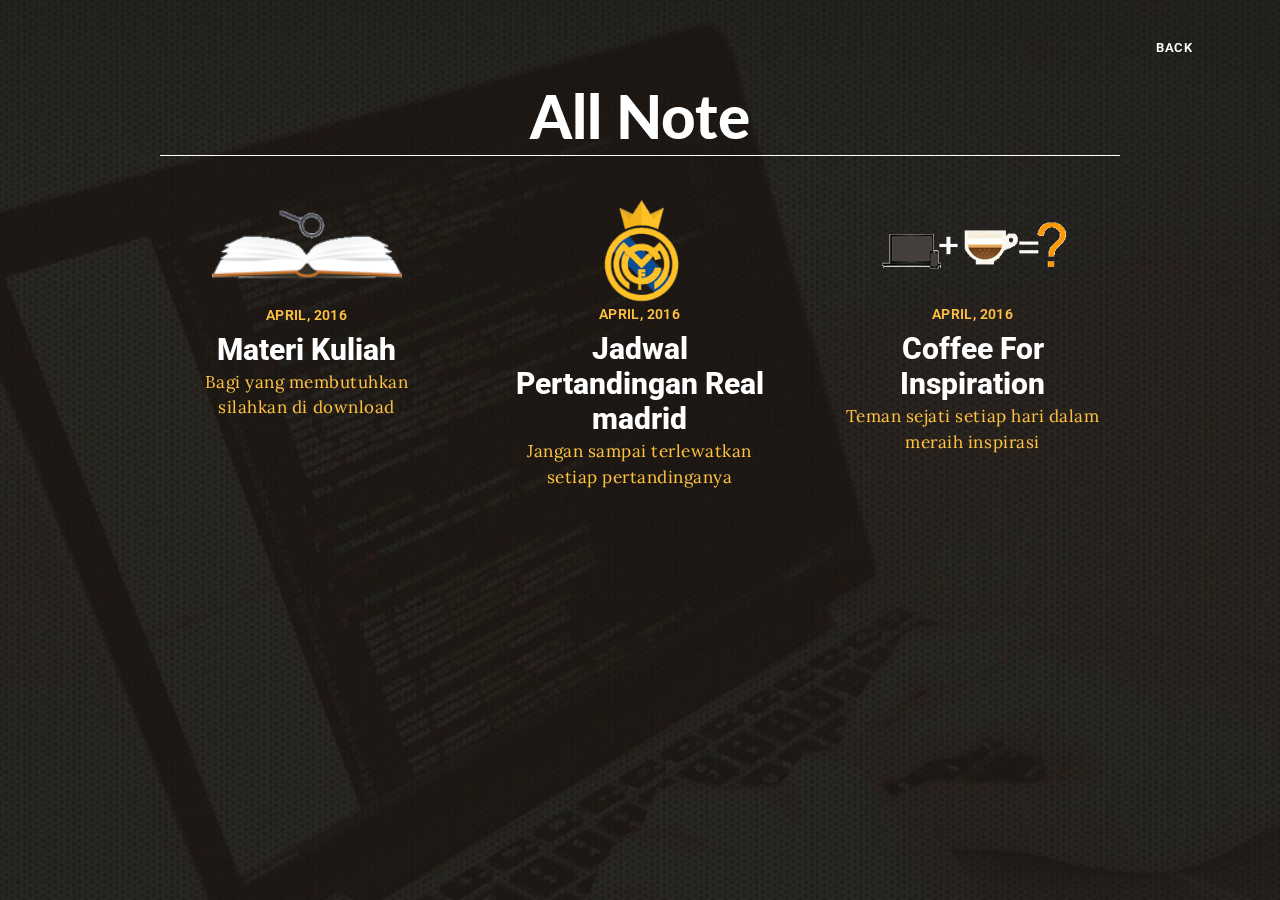
<file: cetzl.id/notes/index.html>
<!doctype html>
<html>
<head>
		<meta charset="UTF-8">
		<meta name="viewport" content="width=device-width, initial-scale=1, maximum-scale=1, user-scalable=yes" />
		<title>Note | Cetzl</title>
		<style type="text/css">@font-face{font-family:Lato;font-style:normal;font-weight:100;src:local('Lato Hairline'),local('Lato-Hairline'),url(https://fonts.gstatic.com/s/lato/v11/eFRpvGLEW31oiexbYNx7Y_esZW2xOQ-xsNqO47m55DA.woff2) format('woff2');unicode-range:U+0100-024F,U+1E00-1EFF,U+20A0-20AB,U+20AD-20CF,U+2C60-2C7F,U+A720-A7FF}@font-face{font-family:Lato;font-style:normal;font-weight:100;src:local('Lato Hairline'),local('Lato-Hairline'),url(https://fonts.gstatic.com/s/lato/v11/GtRkRNTnri0g82CjKnEB0Q.woff2) format('woff2');unicode-range:U+0000-00FF,U+0131,U+0152-0153,U+02C6,U+02DA,U+02DC,U+2000-206F,U+2074,U+20AC,U+2212,U+2215,U+E0FF,U+EFFD,U+F000}@font-face{font-family:Lora;font-style:italic;font-weight:400;src:local('Lora Italic'),local('Lora-Italic'),url(https://fonts.gstatic.com/s/lora/v9/OVZcBeQFqX1w7YhsLFAXp_esZW2xOQ-xsNqO47m55DA.woff2) format('woff2');unicode-range:U+0400-045F,U+0490-0491,U+04B0-04B1,U+2116}@font-face{font-family:Lora;font-style:italic;font-weight:400;src:local('Lora Italic'),local('Lora-Italic'),url(https://fonts.gstatic.com/s/lora/v9/nRWuMjV9d7Qv7608EovOgfesZW2xOQ-xsNqO47m55DA.woff2) format('woff2');unicode-range:U+0100-024F,U+1E00-1EFF,U+20A0-20AB,U+20AD-20CF,U+2C60-2C7F,U+A720-A7FF}@font-face{font-family:Lora;font-style:italic;font-weight:400;src:local('Lora Italic'),local('Lora-Italic'),url(https://fonts.gstatic.com/s/lora/v9/_RSiB1sBuflZfa9fxV8cOg.woff2) format('woff2');unicode-range:U+0000-00FF,U+0131,U+0152-0153,U+02C6,U+02DA,U+02DC,U+2000-206F,U+2074,U+20AC,U+2212,U+2215,U+E0FF,U+EFFD,U+F000}@font-face{font-family:'Open Sans';font-style:normal;font-weight:400;src:local('Open Sans'),local('OpenSans'),url(https://fonts.gstatic.com/s/opensans/v13/K88pR3goAWT7BTt32Z01mxJtnKITppOI_IvcXXDNrsc.woff2) format('woff2');unicode-range:U+0460-052F,U+20B4,U+2DE0-2DFF,U+A640-A69F}@font-face{font-family:'Open Sans';font-style:normal;font-weight:400;src:local('Open Sans'),local('OpenSans'),url(https://fonts.gstatic.com/s/opensans/v13/RjgO7rYTmqiVp7vzi-Q5URJtnKITppOI_IvcXXDNrsc.woff2) format('woff2');unicode-range:U+0400-045F,U+0490-0491,U+04B0-04B1,U+2116}@font-face{font-family:'Open Sans';font-style:normal;font-weight:400;src:local('Open Sans'),local('OpenSans'),url(https://fonts.gstatic.com/s/opensans/v13/LWCjsQkB6EMdfHrEVqA1KRJtnKITppOI_IvcXXDNrsc.woff2) format('woff2');unicode-range:U+1F00-1FFF}@font-face{font-family:'Open Sans';font-style:normal;font-weight:400;src:local('Open Sans'),local('OpenSans'),url(https://fonts.gstatic.com/s/opensans/v13/xozscpT2726on7jbcb_pAhJtnKITppOI_IvcXXDNrsc.woff2) format('woff2');unicode-range:U+0370-03FF}@font-face{font-family:'Open Sans';font-style:normal;font-weight:400;src:local('Open Sans'),local('OpenSans'),url(https://fonts.gstatic.com/s/opensans/v13/59ZRklaO5bWGqF5A9baEERJtnKITppOI_IvcXXDNrsc.woff2) format('woff2');unicode-range:U+0102-0103,U+1EA0-1EF1,U+20AB}@font-face{font-family:'Open Sans';font-style:normal;font-weight:400;src:local('Open Sans'),local('OpenSans'),url(https://fonts.gstatic.com/s/opensans/v13/u-WUoqrET9fUeobQW7jkRRJtnKITppOI_IvcXXDNrsc.woff2) format('woff2');unicode-range:U+0100-024F,U+1E00-1EFF,U+20A0-20AB,U+20AD-20CF,U+2C60-2C7F,U+A720-A7FF}@font-face{font-family:'Open Sans';font-style:normal;font-weight:400;src:local('Open Sans'),local('OpenSans'),url(https://fonts.gstatic.com/s/opensans/v13/cJZKeOuBrn4kERxqtaUH3VtXRa8TVwTICgirnJhmVJw.woff2) format('woff2');unicode-range:U+0000-00FF,U+0131,U+0152-0153,U+02C6,U+02DA,U+02DC,U+2000-206F,U+2074,U+20AC,U+2212,U+2215,U+E0FF,U+EFFD,U+F000}@font-face{font-family:Roboto;font-style:normal;font-weight:900;src:local('Roboto Black'),local('Roboto-Black'),url(https://fonts.gstatic.com/s/roboto/v15/s7gftie1JANC-QmDJvMWZhJtnKITppOI_IvcXXDNrsc.woff2) format('woff2');unicode-range:U+0460-052F,U+20B4,U+2DE0-2DFF,U+A640-A69F}@font-face{font-family:Roboto;font-style:normal;font-weight:900;src:local('Roboto Black'),local('Roboto-Black'),url(https://fonts.gstatic.com/s/roboto/v15/3Y_xCyt7TNunMGg0Et2pnhJtnKITppOI_IvcXXDNrsc.woff2) format('woff2');unicode-range:U+0400-045F,U+0490-0491,U+04B0-04B1,U+2116}@font-face{font-family:Roboto;font-style:normal;font-weight:900;src:local('Roboto Black'),local('Roboto-Black'),url(https://fonts.gstatic.com/s/roboto/v15/WeQRRE07FDkIrr29oHQgHBJtnKITppOI_IvcXXDNrsc.woff2) format('woff2');unicode-range:U+1F00-1FFF}@font-face{font-family:Roboto;font-style:normal;font-weight:900;src:local('Roboto Black'),local('Roboto-Black'),url(https://fonts.gstatic.com/s/roboto/v15/jyIYROCkJM3gZ4KV00YXOBJtnKITppOI_IvcXXDNrsc.woff2) format('woff2');unicode-range:U+0370-03FF}@font-face{font-family:Roboto;font-style:normal;font-weight:900;src:local('Roboto Black'),local('Roboto-Black'),url(https://fonts.gstatic.com/s/roboto/v15/phsu-QZXz1JBv0PbFoPmEBJtnKITppOI_IvcXXDNrsc.woff2) format('woff2');unicode-range:U+0102-0103,U+1EA0-1EF1,U+20AB}@font-face{font-family:Roboto;font-style:normal;font-weight:900;src:local('Roboto Black'),local('Roboto-Black'),url(https://fonts.gstatic.com/s/roboto/v15/9_7S_tWeGDh5Pq3u05RVkhJtnKITppOI_IvcXXDNrsc.woff2) format('woff2');unicode-range:U+0100-024F,U+1E00-1EFF,U+20A0-20AB,U+20AD-20CF,U+2C60-2C7F,U+A720-A7FF}@font-face{font-family:Roboto;font-style:normal;font-weight:900;src:local('Roboto Black'),local('Roboto-Black'),url(https://fonts.gstatic.com/s/roboto/v15/mnpfi9pxYH-Go5UiibESIltXRa8TVwTICgirnJhmVJw.woff2) format('woff2');unicode-range:U+0000-00FF,U+0131,U+0152-0153,U+02C6,U+02DA,U+02DC,U+2000-206F,U+2074,U+20AC,U+2212,U+2215,U+E0FF,U+EFFD,U+F000}html,body,div,thumb{margin:0;padding:0;border:0;font-family:'Roboto',sans-serif;font-style:normal;-webkit-font-smoothing:antialiased;-moz-osx-font-smoothing:grayscale}body{background-color:#939399}a{outline:none}a img{outline:none}p span.hide{display:none}p.center{text-align:center;margin-top:27px}::selection{background:#FFC241;color:#2c2827}::-moz-selection{background:#f79f17;color:#2c2827}::-webkit-selection{background:#f79f17;color:#2c2827}img::selection{background:transparent}img::-moz-selection{background:transparent}img{border:0}.fb_iframe_widget{margin-left:auto;margin-right:auto;margin-top:40px;display:block!important}.pagination{width:100%;top:50%;margin-top:-25px;position:fixed;z-index:3;pointer-events:none}.paginationBottom{width:100%;display:none;position:relative;z-index:3;margin-top:25px}.previousPage{width:36px;height:41px;background:#423B3B;opacity:.9;-webkit-border-radius:50%;-moz-border-radius:50%;border-radius:50%;position:relative;display:inline-block;padding-top:10px;padding-right:15px;float:left;margin-left:35px;pointer-events:visible}.previousPage.notes{margin-left:15px}.previousPage:hover{background:#FFC241}.previousPage:hover .arrowRight.light{border-bottom:2px solid #423B3B}.previousPage:hover .arrowRight.light:after{border-bottom:2px solid #423B3B}.mirror{width:100%;height:100%;-moz-transform:scale(-1,1);-webkit-transform:scale(-1,1);-o-transform:scale(-1,1);-ms-transform:scale(-1,1);transform:scale(-1,1)}.nextPage{width:36px;height:41px;background:#423B3B;opacity:.9;-webkit-border-radius:50%;-moz-border-radius:50%;border-radius:50%;position:relative;display:inline-block;padding-top:10px;padding-left:15px;float:right;margin-right:35px;pointer-events:visible}.nextPage.notes{margin-right:15px}.nextPage:hover{background:#FFC241}.nextPage:hover .arrowRight.light{border-bottom:2px solid #2c2827}.nextPage:hover .arrowRight.light:after{border-bottom:2px solid #2c2827}h1{text-transform:uppercase;font-family:'Roboto',sans-serif;text-align:center;font-weight:100;color:#FFC241;font-size:100px;letter-spacing:-.03em;margin-top:150px;margin-bottom:0}.tight{letter-spacing:-.06em}h2{font-family:'Lato',sans-serif;text-align:center;font-weight:900;color:#e7e7e7;font-size:60px;margin-top:0;margin-bottom:0}h3{font-family:'Roboto',sans-serif;text-align:center;font-weight:800;color:#fff;font-size:30px;margin-top:0;margin-bottom:0}h4{text-align:center;font-family:'Lora',serif;color:#FFC241;font-style:italic;font-weight:400;font-size:19px;letter-spacing:.03em;line-height:1.5;margin-top:8px;margin-bottom:28px}video.bgVideo{min-width:100%;z-index:-1;position:fixed;background-size:cover;margin-top:0;margin-left:0}.quote{text-align:center;font-family:"freight-text-pro",sans-serif;color:#f79f17;font-style:italic;font-weight:400;font-size:19px;letter-spacing:.03em;line-height:1.5;margin-top:33px;margin-bottom:6px;max-width:400px;display:inline-block}.quoteAuthor{font-weight:400;font-size:14px;letter-spacing:.05em;margin-bottom:36px;width:100%;color:#f79f17}.notesQuoteContent{text-align:center;position:relative;z-index:2;margin-top:30px;margin-bottom:30px;width:100%;max-width:710px;display:inline-block}.notesQuoteContent:before{position:absolute;left:0;content:"";height:1px;width:100%;background-color:#f79f17}.ratio{display:block;width:100%;height:auto}.quoteContent:after{position:absolute;left:0;content:"";height:1px;width:100%;background-color:#f79f17}.notesQuoteContent:after{position:absolute;left:0;content:"";height:1px;width:100%;background-color:#f79f17}p{text-align:left}.container{text-align:center;position:absolute;width:100%}#cover{z-index:6}#about{z-index:2}#work{z-index:3}#notes{z-index:7}#contact{background-color:#FFC241;z-index:21;position:absolute;-webkit-backface-visibility:hidden;width:100%;display:block;overflow:hidden;text-align:center;height:11%}.copyright{background-color:#2c2827}.wrapper{width:100%;top:50%;position:absolute;margin-top:-195px}.aboutWrapper{width:100%;top:50%;position:absolute;margin-top:-360px}.standardWrapper{width:100%;top:50%;position:absolute;margin-top:-365px}.viewAllWrapper{width:100%;top:0;position:relative;margin-top:40px;z-index:3}.notesWrapper{width:100%;top:50%;position:absolute;margin-top:-275px}.navOverlay{display:none;margin-left:-100%;opacity:0;position:fixed;width:100%;height:100%;z-index:30;transition:opacity .6s cubic-bezier(0.165,0.84,0.44,1);-webkit-transition:opacity .6s cubic-bezier(0.165,0.84,0.44,1);-moz-transition:opacity .6s cubic-bezier(0.165,0.84,0.44,1);-o-transition:opacity .6s cubic-bezier(0.165,0.84,0.44,1)}.navOverlay.shown{opacity:1;margin-left:0}.navOverlayBg{background-color:#FFC241;width:100%;height:120%;z-index:inherit}.navigation{-webkit-backface-visibility:hidden;position:fixed;top:0;z-index:29;height:80px;width:100%;overflow:hidden;transition:opacity .6s cubic-bezier(0.165,0.84,0.44,1);-webkit-transition:opacity .6s cubic-bezier(0.165,0.84,0.44,1);-moz-transition:opacity .6s cubic-bezier(0.165,0.84,0.44,1);-o-transition:opacity .6s cubic-bezier(0.165,0.84,0.44,1)}.navigationWhite{position:absolute;top:10px;left:10px;z-index:inherit;width:100%;overflow:hidden}.arrowRight.light{border-bottom:2px solid #f79f17}.arrowRight.light:after{border-bottom:2px solid #f79f17}.mobileNav{-webkit-backface-visibility:hidden;display:none;position:fixed;top:18px;right:18px;z-index:31;height:30px;width:32px}.mobileNav:hover{background-color:#4b4b4b}.mobileNav.active .middleLine{opacity:0}.mobileNav.active .mobileNavIcon:before{background-color:#2c2827;-webkit-transform:rotate(45deg);-moz-transform:rotate(45deg);-ms-transform:rotate(45deg);-o-transform:rotate(45deg);transform:rotate(45deg);bottom:0}.mobileNav.active .mobileNavIcon:after{background-color:#2c2827;-webkit-transform:rotate(-45deg);-moz-transform:rotate(-45deg);-ms-transform:rotate(-45deg);-o-transform:rotate(-45deg);transform:rotate(-45deg);top:0}.mobileNav:hover .middleLine{background-color:#FFC241}.mobileNav:hover .mobileNavIcon:before{background-color:#FFC241}.mobileNav:hover .mobileNavIcon:after{background-color:#FFC241}.mobileNavIcon{position:absolute;top:14px;left:7px;height:2px;width:18px}.mobileNavIcon:before{position:absolute;bottom:6px;left:0;content:"";height:2px;width:18px;background-color:#FFC241;transition:bottom .3s cubic-bezier(0.165,0.84,0.44,1),transform .6s cubic-bezier(0.165,0.84,0.44,1);-webkit-transition:bottom .3s cubic-bezier(0.165,0.84,0.44,1),-webkit-transform .6s cubic-bezier(0.165,0.84,0.44,1);-moz-transition:bottom .3s cubic-bezier(0.165,0.84,0.44,1),-moz-transform .6s cubic-bezier(0.165,0.84,0.44,1);-o-transition:bottom .3s cubic-bezier(0.165,0.84,0.44,1),-o-transform .6s cubic-bezier(0.165,0.84,0.44,1)}.mobileNavIcon:after{position:absolute;top:6px;left:0;content:"";height:2px;width:18px;background-color:#FFC241;transition:top .3s cubic-bezier(0.165,0.84,0.44,1),transform .6s cubic-bezier(0.165,0.84,0.44,1);-webkit-transition:top .3s cubic-bezier(0.165,0.84,0.44,1),-webkit-transform .6s cubic-bezier(0.165,0.84,0.44,1);-moz-transition:top .3s cubic-bezier(0.165,0.84,0.44,1),-moz-transform .6s cubic-bezier(0.165,0.84,0.44,1);-o-transition:top .3s cubic-bezier(0.165,0.84,0.44,1),-o-transform .6s cubic-bezier(0.165,0.84,0.44,1)}.mobileNavIcon.light:before{background-color:#FFC241}.mobileNavIcon.light:after{background-color:#FFC241}.img_logo{height:80px;width:90px;background:url(../img/bellbros_logo.png);background-size:cover}.img_logo.light{background:url(../img/bellbros_logo_white.png);background-size:cover}.down.logo{position:relative;float:left;padding-top:10px;padding-bottom:8px;padding-right:8px;left:5px}.down{position:relative;text-transform:uppercase;font-weight:600;color:#f79f17;font-size:13px;float:right;padding-top:40px;padding-bottom:8px;padding-left:8px;letter-spacing:.03em;right:70px}.down a{color:#fff;padding:8px 18px 7px}.down a[href="#cover"],.down a[href="../../"],.down a[href="../"]{color:#f79f17;padding:0}.down a:link{color:#fff;text-decoration:none}.down a:hover,.down a.active,.down a.visited{color:#2c2827;background-color:#FFC241;text-decoration:none}.down a[href="#cover"]:hover,.down a[href="#cover"].active,.down a[href="#cover"].visited,.down a[href="../../"]:hover,.down a[href="../../"].active,.down a[href="../../"].visited,.down a[href="../"]:hover,.down a[href="../"].active,.down a[href="../"].visited{color:#e7e7e7;background-color:transparent;text-decoration:none}.down.light{color:#f79f17}.down a.light{color:#FFC241}.down a[href="#cover"].light,.down a[href="../../"].light,.down a[href="../"].light{color:#f79f17}.down a:hover.light,.down a.active.light,.down a.visited.light{color:#fff;background-color:#2c2827}.conversation{position:relative;padding-left:15px;padding-right:15px;max-width:600px;margin-top:35px;margin-bottom:100px;display:inline-block}.articleDate{text-transform:uppercase;font-weight:600;color:#FFC241;font-size:14px;letter-spacing:.03em;margin-top:0;margin-bottom:.65em;text-align:center}.notesCenterDate{text-align:center;font-weight:600;color:#fff;font-size:20px;letter-spacing:.03em;margin-top:22px;margin-bottom:28px}.articleDetails{margin-top:3px;font-family:'Lora',serif;color:#FFC241;font-style:normal;font-weight:400;font-size:17px;letter-spacing:.03em;line-height:1.5;text-align:center}.articleParagraph{margin-top:3px;font-family:"freight-text-pro",sans-serif;color:#f79f17;font-style:normal;font-weight:400;font-size:17px;letter-spacing:.03em;line-height:1.5;text-align:left}.writtenBy{text-transform:uppercase;font-weight:600;color:#f79f17;font-size:14px;letter-spacing:.03em;margin-top:22px;margin-bottom:18px}.author{margin-left:4px;margin-top:3px;font-family:"freight-text-pro",sans-serif;color:#f79f17;font-style:normal;font-weight:400;font-size:17px;letter-spacing:.03em;line-height:1.5}.awards{position:relative;display:inline-block;z-index:2;max-width:710px;width:-moz-calc(100% - 40px);width:-webkit-calc(100% - 40px);width:-o-calc(100% - 40px);width:calc(100% - 40px);margin:20px 20px 26px}.awardsTitle{text-align:center;margin-top:10px;margin-bottom:10px}.award{margin-top:3px;font-family:"freight-text-pro",sans-serif;color:#f79f17;text-align:center;font-style:normal;font-weight:400;font-size:17px;letter-spacing:.03em;line-height:1.5;-webkit-margin-after:0}.middleLine{position:absolute;height:2px;width:18px;background-color:#FFC241;transition:opacity .6s cubic-bezier(0.165,0.84,0.44,1);-webkit-transition:opacity .6s cubic-bezier(0.165,0.84,0.44,1);-moz-transition:opacity .6s cubic-bezier(0.165,0.84,0.44,1);-o-transition:opacity .6s cubic-bezier(0.165,0.84,0.44,1)}.middleLine.light{background-color:#FFC241}.downCenter{position:absolute;width:100%;bottom:0;text-transform:uppercase;font-weight:600;color:#2d2d2d;font-size:13px;text-align:center;padding-bottom:40px;letter-spacing:.03em}.downCenter a{border-style:solid;border-width:1px;border-color:#e7e7e7;color:#e7e7e7;font-size:13px;padding:8px 18px 7px}.downCenter a:link{color:#e7e7e7;text-decoration:none}.downCenter a:hover,.downCenter a.active,.downCenter a.visited{border-color:#2c2827;color:#FFC241;background-color:#2c2827;text-decoration:none}.viewAll{position:absolute;top:19px;right:39px;text-transform:uppercase;font-weight:600;color:#2d2d2d;font-size:13px;float:left;padding-bottom:40px;letter-spacing:.03em}.viewAll a{position:relative;border-style:solid;border-width:1px;border-color:#A5A5A5;color:#A5A5A5;float:left;padding:8px 18px 7px}.viewAll a:link{color:#A5A5A5;text-decoration:none}.viewAll a:hover,.viewAll a.active,.viewAll a.visited{border-color:#2c2827;color:#FFC241;background-color:#2c2827;text-decoration:none}.viewAllBottom{display:none;color:#929292;position:absolute;bottom:0;text-transform:uppercase;font-weight:600;font-size:13px;text-align:center;padding-bottom:45px;margin-left:-50px;letter-spacing:.03em}.viewAllBottom a{position:relative;border-style:solid;border-width:1px;border-color:#929292;color:#929292;float:left;padding:8px 18px 7px}.viewAllBottom a:link{color:#fff;text-decoration:none}.viewAllBottom a:hover,.viewAll a.active,.viewAll a.visited{border-color:#2d2d2d;color:#e7e7e7;background-color:#2d2d2d;text-decoration:none}section{-webkit-backface-visibility:hidden;position:relative;width:100%;display:block;overflow:hidden;text-align:center}.covers{top:0;display:block;overflow:hidden;position:absolute;width:100%}.coverLeft{position:absolute;width:100%;z-index:-1;overflow:hidden;background-color:#b3baaf;transition:clip .6s cubic-bezier(0.165,0.84,0.44,1);-webkit-transition:clip .6s cubic-bezier(0.165,0.84,0.44,1);-moz-transition:clip .6s cubic-bezier(0.165,0.84,0.44,1);-o-transition:clip .6s cubic-bezier(0.165,0.84,0.44,1)}.coverRight{position:absolute;width:100%;z-index:-2;overflow:hidden}.danPortrait{position:absolute;width:50%;height:100%;z-index:1;-webkit-backface-visibility:hidden;display:block;overflow:hidden}.johnPortrait{margin-left:50%;position:absolute;width:50%;height:100%;z-index:0;-webkit-backface-visibility:hidden;display:block;overflow:hidden}.bottomLeft{position:absolute;bottom:0;left:0;transition:bottom .6s cubic-bezier(0.165,0.84,0.44,1),left .6s cubic-bezier(0.165,0.84,0.44,1);-webkit-transition:bottom .6s cubic-bezier(0.165,0.84,0.44,1),left .6s cubic-bezier(0.165,0.84,0.44,1);-moz-transition:bottom .6s cubic-bezier(0.165,0.84,0.44,1),left .6s cubic-bezier(0.165,0.84,0.44,1);-o-transition:bottom .6s cubic-bezier(0.165,0.84,0.44,1),left .6s cubic-bezier(0.165,0.84,0.44,1)}.bottomRight{position:absolute;bottom:0;right:0;transition:bottom .6s cubic-bezier(0.165,0.84,0.44,1),right .6s cubic-bezier(0.165,0.84,0.44,1);-webkit-transition:bottom .6s cubic-bezier(0.165,0.84,0.44,1),right .6s cubic-bezier(0.165,0.84,0.44,1);-moz-transition:bottom .6s cubic-bezier(0.165,0.84,0.44,1),right .6s cubic-bezier(0.165,0.84,0.44,1);-o-transition:bottom .6s cubic-bezier(0.165,0.84,0.44,1),right .6s cubic-bezier(0.165,0.84,0.44,1)}.bottomRightnotes{position:absolute;bottom:0;right:0;transition:bottom .6s cubic-bezier(0.165,0.84,0.44,1),right .6s cubic-bezier(0.165,0.84,0.44,1);-webkit-transition:bottom .6s cubic-bezier(0.165,0.84,0.44,1),right .6s cubic-bezier(0.165,0.84,0.44,1);-moz-transition:bottom .6s cubic-bezier(0.165,0.84,0.44,1),right .6s cubic-bezier(0.165,0.84,0.44,1);-o-transition:bottom .6s cubic-bezier(0.165,0.84,0.44,1),right .6s cubic-bezier(0.165,0.84,0.44,1)}.backgroundContainer{position:fixed}.backgroundContainerRight{position:fixed}.johnContainer{margin-left:-100%;height:auto;width:auto;position:absolute;transition:all .6s cubic-bezier(0.165,0.84,0.44,1);-webkit-transition:all .6s cubic-bezier(0.165,0.84,0.44,1);-moz-transition:all .6s cubic-bezier(0.165,0.84,0.44,1);-o-transition:all .6s cubic-bezier(0.165,0.84,0.44,1)}.danContainer{margin-left:100%;height:auto;width:auto;position:absolute;transition:all .6s cubic-bezier(0.165,0.84,0.44,1);-webkit-transition:all .6s cubic-bezier(0.165,0.84,0.44,1);-moz-transition:all .6s cubic-bezier(0.165,0.84,0.44,1);-o-transition:all .6s cubic-bezier(0.165,0.84,0.44,1)}.johnImg{width:100%;height:100%}.danImg{width:100%;height:100%}.backgroundImg{width:100%;height:100%}.backgrounds{position:fixed;top:0;left:0;width:100%;height:100%}.blackBar{background:#2d2d2d;height:100px;position:absolute;bottom:0;width:100%;z-index:inherit;opacity:.9}.workCover{position:fixed;height:400px;width:100%;z-index:-2;transition:margin-top .6s cubic-bezier(0.165,0.84,0.44,1);-webkit-transition:margin-top .6s cubic-bezier(0.165,0.84,0.44,1);-moz-transition:margin-top .6s cubic-bezier(0.165,0.84,0.44,1);-o-transition:margin-top .6s cubic-bezier(0.165,0.84,0.44,1)}.navWrapper{width:100%;top:50%;position:absolute;margin-top:-116px;z-index:inherit}.overlayDown{text-align:center;font-weight:800;color:#e7e7e7;font-size:36px;margin-top:0;margin-bottom:0;line-height:1.63}.overlayDown a{color:#2c2827;text-decoration:none}.standardContent{position:relative;margin-top:40px;margin-bottom:108px;width:1000px;height:580px;overflow:hidden;display:inline-block}.viewAllContent{position:relative;margin-top:40px;margin-bottom:108px;width:1000px;overflow:hidden;display:inline-block}.notesHomeContent{position:relative;margin-top:40px;margin-bottom:108px;width:1000px;height:416px;overflow:hidden;display:inline-block}.notesContent{-webkit-backface-visibility:hidden;position:relative;max-width:700px;display:inline-block;z-index:2;max-width:1000px;width:-moz-calc(100% - 40px);width:-webkit-calc(100% - 40px);width:-o-calc(100% - 40px);width:calc(100% - 40px);margin:90px 20px 60px}.workBanner{max-width:300px;width:100%}.articleContent{position:relative;display:inline-block;z-index:2;max-width:710px;width:-moz-calc(100% - 40px);width:-webkit-calc(100% - 40px);width:-o-calc(100% - 40px);width:calc(100% - 40px);margin:20px 20px 10px}.notesInnerContent{position:relative;margin-top:20px;margin-bottom:10px;display:inline-block;z-index:2;max-width:710px}.workCoverContent{position:relative;max-width:700px;display:inline-block;z-index:2;max-width:710px;height:260px;width:-moz-calc(100% - 40px);width:-webkit-calc(100% - 40px);width:-o-calc(100% - 40px);width:calc(100% - 40px);margin:140px 20px 30px}.background{display:inline-block;width:100%;height:100%;background-position:center center;background-size:cover}hr{border:0;width:100%;max-width:960px;color:#e7e7e7;background-color:#e7e7e7;height:1px;margin-top:3px;margin-bottom:24px}hr.cetzl{border:0;width:100%;max-width:100px;color:#fff;background-color:#e7e7e7;height:1px;margin-top:3px;margin-bottom:24px}hr.dark{background-color:#fff}hr.darkWide{background-color:#fff}.dark{color:#fff}.notesThumb{width:240px}.articleThumb{width:190px;-webkit-transition:-webkit-transform .6s cubic-bezier(0.165,0.84,0.44,1);-moz-transition:-moz-transform .6s cubic-bezier(0.165,0.84,0.44,1);-o-transition:-o-transform .6s cubic-bezier(0.165,0.84,0.44,1);transition:transform .6s cubic-bezier(0.165,0.84,0.44,1)}.articleListing{height:280px;width:273px;overflow:hidden;text-align:left;float:left;position:relative;text-align:center;padding:20px 30px 15px}.articleListing:hover{background:#2c2827}.articleListing:hover .articleThumb{-webkit-transform:scale(1.05);-moz-transform:scale(1.05);-ms-transform:scale(1.05);-o-transform:scale(1.05);transform:scale(1.05)}.thumb{height:210px;width:210px;overflow:hidden;float:left;position:relative;margin:20px}.thumb:hover .thumbImg{-webkit-transform:scale(1.05);-moz-transform:scale(1.05);-ms-transform:scale(1.05);-o-transform:scale(1.05);transform:scale(1.05)}.thumb:hover .workLabel{margin-top:150px;color:#2d2d2d;background:#e7e7e7}.thumbImg{-webkit-transform:scale(1);-moz-transform:scale(1);-ms-transform:scale(1);-o-transform:scale(1);transform:scale(1);-webkit-transition:-webkit-transform .6s cubic-bezier(0.165,0.84,0.44,1);-moz-transition:-moz-transform .6s cubic-bezier(0.165,0.84,0.44,1);-o-transition:-o-transform .6s cubic-bezier(0.165,0.84,0.44,1);transition:transform .6s cubic-bezier(0.165,0.84,0.44,1);z-index:inherit}.workLabel{margin-top:0;margin-bottom:0;height:62px;margin-top:160px;position:absolute;font-weight:600;color:#e7e7e7;font-size:14px;text-align:center;letter-spacing:.05em;background:#2d2d2d;width:170px;display:inline-block;opacity:.9;z-index:4;transition:margin-top .6s cubic-bezier(0.165,0.84,0.44,1);-webkit-transition:margin-top .6s cubic-bezier(0.165,0.84,0.44,1);-moz-transition:margin-top .6s cubic-bezier(0.165,0.84,0.44,1);-o-transition:margin-top .6s cubic-bezier(0.165,0.84,0.44,1);padding:18px 20px 20px}.arrow{position:relative;left:50%;margin-left:-9px;margin-top:15px;height:0;width:9px;border-bottom:2px solid #e7e7e7;border-left:2px solid transparent;border-right:2px solid transparent;-webkit-transform:rotate(45deg);-moz-transform:rotate(45deg);-ms-transform:rotate(45deg);-o-transform:rotate(45deg);transform:rotate(45deg);-webkit-transform-origin:bottom left;-moz-transform-origin:bottom left;-ms-transform-origin:bottom left;-o-transform-origin:bottom left;transform-origin:bottom left}.arrow.arrowDown{margin-top:41px}.arrow:after{position:absolute;left:11px;content:"";height:0;width:9px;border-bottom:2px solid #e7e7e7;border-left:2px solid transparent;border-right:2px solid transparent;-webkit-transform:rotate(-90deg);-moz-transform:rotate(-90deg);-ms-transform:rotate(-90deg);-o-transform:rotate(-90deg);transform:rotate(-90deg);-webkit-transform-origin:bottom left;-moz-transform-origin:bottom left;-ms-transform-origin:bottom left;-o-transform-origin:bottom left;transform-origin:bottom left}.faceImg{-webkit-transform-origin:50% 50%;-webkit-transform:scale(1);-moz-transform:scale(1);-ms-transform:scale(1);-o-transform:scale(1);transform:scale(1);-webkit-transition:-webkit-transform .6s cubic-bezier(0.165,0.84,0.44,1);-moz-transition:-moz-transform .6s cubic-bezier(0.165,0.84,0.44,1);-o-transition:-o-transform .6s cubic-bezier(0.165,0.84,0.44,1);transition:transform .6s cubic-bezier(0.165,0.84,0.44,1)}.faceHolder:hover .faceImg{-webkit-transform:scale(1.05);-moz-transform:scale(1.05);-ms-transform:scale(1.05);-o-transform:scale(1.05);transform:scale(1.05)}.faceHolder:hover .faceDark{opacity:.9}.faceHolder:hover .faceBird{opacity:1}.contactContent{width:-moz-calc(100% - 600px);width:-webkit-calc(100% - 600px);width:-ms-calc(100% - 600px);width:-0-calc(100% - 600px);width:calc(100% - 600px);max-width:508px;margin-left:auto;margin-right:auto;position:relative;display:block;padding:0 20px 43px}.arrowRight{position:relative;margin-top:23px;margin-left:8px;height:0;float:left;width:9px;border-bottom:2px solid #A5A5A5;border-left:2px solid transparent;border-right:2px solid transparent;-webkit-transform:rotate(-45deg);-moz-transform:rotate(-45deg);-ms-transform:rotate(-45deg);-o-transform:rotate(-45deg);transform:rotate(-45deg);-webkit-transform-origin:bottom left;-moz-transform-origin:bottom left;-ms-transform-origin:bottom left;-o-transform-origin:bottom left;transform-origin:bottom left}.arrowRight:after{position:absolute;left:11px;content:"";height:0;width:9px;border-bottom:2px solid #A5A5A5;border-left:2px solid transparent;border-right:2px solid transparent;-webkit-transform:rotate(-90deg);-moz-transform:rotate(-90deg);-ms-transform:rotate(-90deg);-o-transform:rotate(-90deg);transform:rotate(-90deg);-webkit-transform-origin:bottom left;-moz-transform-origin:bottom left;-ms-transform-origin:bottom left;-o-transform-origin:bottom left;transform-origin:bottom left}@media all and (max-device-width : 568px){body{-webkit-text-size-adjust:none}}@media only screen and (min-device-width : 768px) and (max-device-width : 1024px){.workCoverRecordTripping{display:inherit;background-image:url(../img/cover_record-tripping-tiled.jpg)}.workCoverTheDangerfield{display:inherit;background-image:url(../img/cover_the-dangerfield-tiled.jpg)}.workCoverDustbusterDerby{display:inherit;background-image:url(../img/cover_dustbuster-derby-tiled.jpg)}.workCoverWinInASnap{display:inherit;background-image:url(../img/cover_win-in-a-snap-tiled.jpg)}}@media all and (max-width : 500px){.statsBucket{margin-right:15px;margin-left:15px}.aboutWrapper{top:0;position:relative;margin-top:20px}.standardWrapper{top:0;position:relative;margin-top:20px}.viewAllWrapper{top:0;position:relative}.notesWrapper{top:0;position:relative;margin-top:20px}.conversation{margin-top:5px}.standardContent{width:100%;margin-top:10px}.viewAllContent{width:100%}.notesHomeContent{width:100%;margin-top:10px;height:400px}hr.dark{max-width:calc(100% - 30px)}h1{font-size:80px}h2{font-size:40px;margin-top:10px}.wrapper{margin-top:-180px}.articleListing{width:-moz-calc(100% - 60px);width:-webkit-calc(100% - 60px);width:-o-calc(100% - 60px);width:calc(100% - 60px)}}@media all and (max-width : 479px){.thumb{margin-left:auto;margin-right:auto;margin-top:40px;display:block;float:none}.stats{width:200px}}@media all and (min-width : 480px) and (max-width : 500px){.thumb{margin-right:-moz-calc(100% - 480px);margin-right:-webkit-calc(100% - 480px);margin-right:-o-calc(100% - 480px);margin-right:calc(100% - 480px)}}@media all and (min-width : 501px) and (max-width : 749px){.standardContent{width:500px;margin-top:10px}.viewAllContent{width:500px}.notesHomeContent{width:500px;margin-top:10px}.conversation{margin-top:5px}hr{max-width:460px}h1{font-size:80px}h2{font-size:50px;margin-top:10px}.wrapper{margin-top:-170px}.articleListing{width:440px}}@media all and (max-width : 749px){.downOptional {display:none}.viewAllBottom{display:inline-block}.viewAll{display:none}.agencyCredit{display:none}.navigation{width:200px}.followDan{display:none}.followJohn{display:none}.mobileNav{display:inherit;position:absolute}.navigation{position:absolute}.navOverlay{display:inherit}.contactContent{width:-moz-calc(100% - 40px);width:-webkit-calc(100% - 40px);width:-o-calc(100% - 40px);width:calc(100% - 40px)}.workCoverRecordTripping{display:inherit;background-image:url(../img/cover_record-tripping-tiled.jpg)}.workCoverTheDangerfield{display:inherit;background-image:url(../img/cover_the-dangerfield-tiled.jpg)}.workCoverDustbusterDerby{display:inherit;background-image:url(../img/cover_dustbuster-derby-tiled.jpg)}.workCoverWinInASnap{display:inherit;background-image:url(../img/cover_win-in-a-snap-tiled.jpg)}}@media all and (min-width : 750px) and (max-width : 999px){.standardContent{width:750px}.viewAllContent{width:750px}.notesHomeContent{width:750px}hr{max-width:710px}.articleListing{width:315px}}.contactContent{width:inherit}@media all and (max-width : 1023px){.pagination{display:none}.paginationBottom{display:inherit}}.twitterName{color:#2c2827}.deskripsi{font-family:'Lora',serif;text-align:center;font-weight:500;color:#fff;font-size:20px;margin-top:0;margin-bottom:0;line-height:1.13}.tentangsaya{font-family:'Lora',serif;text-align:justify;font-weight:500;color:#fff;font-size:20px;margin-top:60px;margin-bottom:0;line-height:1.13;padding-left:20px;padding-right:20px}hr.linetentangsaya{border:0;max-width:200px;color:#fff;background-color:#e7e7e7;height:1px;margin-top:20px;margin-bottom:0;float:none}.ronycetzl{text-align:center;color:#FFC241;font-size:30px;margin-top:15px}hr.emailline{border:0;width:100%;max-width:960px;color:#2c2827;background-color:#2c2827;height:1px;margin-top:3px;margin-bottom:0}.mail{font-family:'Open Sans',serif;color:rgba(44,40,39,0.76);font-size:20px}.tahun{font-family:'Roboto',sans-serif;color:#FFC241;font-size:1em;text-align:center;padding-top: 20px;padding-bottom:100px;}.arrowa{position:relative;left:140%;margin-left:-9px;margin-top:25px;height:0;width:9px;transform:rotate(20deg);-webkit-transform-origin:bottom left;transform-origin:bottom left}.arrowa:after{position:absolute;left:-30px;content:"";height:0;width:50px;border-bottom:1px solid #e7e7e7;border-left:1px solid transparent;border-right:1px solid transparent;-webkit-transform:rotate(-90deg);-moz-transform:rotate(-90deg);-ms-transform:rotate(-90deg);-o-transform:rotate(-90deg);transform:rotate(-90deg);-webkit-transform-origin:bottom left;-moz-transform-origin:bottom left;-ms-transform-origin:bottom left;-o-transform-origin:bottom left;transform-origin:bottom left}.backgroundContainerall{-webkit-background-size:cover;-moz-background-size:cover;-o-background-size:cover;background-size:cover}body{background-color:#eee}.footer-social-links{font-size:14px;text-align:center;margin-top:5%;margin-bottom:5%}.footer-social-links a{width:25px;height:25px;line-height:25px!important;position:relative;margin:0 5px;text-align:center;display:inline-block;color:#111;-webkit-transition:all .27s cubic-bezier(0.300,0.100,0.580,1.000);-moz-transition:all .27s cubic-bezier(0.300,0.100,0.580,1.000);-o-transition:all .27s cubic-bezier(0.300,0.100,0.580,1.000);-ms-transition:all .27s cubic-bezier(0.300,0.100,0.580,1.000);transition:all .27s cubic-bezier(0.300,0.100,0.580,1.000)}.footer-social-links a i,.footer-social-links a span{position:relative;top:2px;left:1px}.footer-social-links a:before{content:"";display:inline-block;width:100%;height:100%;position:absolute;top:0;left:0;border:1px solid #111;-webkit-border-radius:2px;-moz-border-radius:2px;border-radius:2px;-webkit-transform:rotate(45deg);-moz-transform:rotate(45deg);-o-transform:rotate(45deg);-ms-transform:rotate(45deg);transform:rotate(45deg);-webkit-transition:all .27s cubic-bezier(0.300,0.100,0.580,1.000);-moz-transition:all .27s cubic-bezier(0.300,0.100,0.580,1.000);-o-transition:all .27s cubic-bezier(0.300,0.100,0.580,1.000);-ms-transition:all .27s cubic-bezier(0.300,0.100,0.580,1.000);transition:all .27s cubic-bezier(0.300,0.100,0.580,1.000)}.footer-social-links a:hover{color:#fff}.footer-social-links a:hover:before{background:#111}</style>
		<meta name="title" content="CETZL Portofolio Website" />
		<meta name="description" content="CETZL Portofolio website , web design personal, saya adalah seorang yang terus belajar webdesigner atau front end developer, dan sekalian back end developernya juga dan saya juga membuka jasa bagi yang membutuhkan jasa design web , blog , design graphic dan lain-lain " />
		<meta property="og:locale" content="id_ID"/>
		<meta property="og:url" content="index.html" />
		<meta property="og:title" content="CETZL" />
		<meta property="og:description" content="ronie adalah nama saya dan CETZL adalah sebuah nama brand saya yang mempunyai sejarah tersendiri" />
		<meta property="og:type" content="website,webdesigner,webdepelover,frond end developer , back end developer" />
		<meta property="" content="" />
		<meta property="og:" content="" />
		<meta property="og:site_name" content="CETZL"/>
		<meta property="og:site_name" content="CETZL"/>
		<link href="https://fonts.googleapis.com/css?family=Open+Sans|Lato:100|Roboto:900|Lora:400italic" rel="stylesheet" type="text/css">
		<link href='http://netdna.bootstrapcdn.com/font-awesome/4.0.3/css/font-awesome.css' rel='stylesheet'>
		<script src="../jquery-2.2.3.min.js"></script>
		<script src="../javascripts/viewall.js"></script>
		<script>
		(function(i,s,o,g,r,a,m){i['GoogleAnalyticsObject']=r;i[r]=i[r]||function(){
		(i[r].q=i[r].q||[]).push(arguments)},i[r].l=1*new Date();a=s.createElement(o),
		m=s.getElementsByTagName(o)[0];a.async=1;a.src=g;m.parentNode.insertBefore(a,m)
		})(window,document,'script','https://www.google-analytics.com/analytics.js','ga');
		ga('create', 'UA-76429719-1', 'auto');
		ga('send', 'pageview');
		</script>
</head>
<body>
		
		<a href="#cover"> <div class="mobileNav"><div class="mobileNavIcon"><div class="middleLine"></div></div></div></a>
		
		<div class="navOverlay">
			<div class="navWrapper">
				<p class="overlayDown navItem"><a href="../index.html#about">About Me</a></p>
				<p class="overlayDown navItem"><a href="../index.html#work">Mysite's</a></p>
				<p class="overlayDown navItem"><a href="../index.html#notes">Article</a></p>
				<p class="overlayDown navItem"><a href="../index.html#contact">Contact</a></p>
				<p class="overlayDown navItem"><a href="../index.html#cover">Back</a></p>
			</div>
			<div class="navOverlayBg"></div>
		</div>
		<div class="navigation">
			<div class="down"><a href="../index.html#contact">Back</a></div>
		</div>

		<div class="container"> 
				<div class="viewAllWrapper">
				<div class="viewAllContent">          
						<h2 class="dark">All Note</h2>
						<hr class="dark">
						<a href="getting-old/index.html">
							<div class="articleListing">
								<img class="articleThumb" src="../img/thumb_getting-old.png" alt="Getting Old">
								<p class="articleDate">April, 2016</p>
								<h3>Materi Kuliah</h3>
								<p class="articleDetails">Bagi yang membutuhkan silahkan di download</p>
							</div>
						</a>
						<a href="mavis-beacon-teaches-typing/index.html">
							<div class="articleListing">
								<img class="articleThumb" src="../img/thumb_mavis-beacon-teaches-typing.png" alt="Mavis Beacon Te aches tYping">
								<p class="articleDate">April, 2016</p>
								<h3>Jadwal Pertandingan Real madrid</h3>
								<p class="articleDetails">Jangan sampai terlewatkan setiap pertandinganya</p>
							</div>
						</a>
						<a href="damn-good-coffee/index.html">
							<div class="articleListing">
								<img class="articleThumb" src="../img/thumb_damn-good-coffee.png" alt="Damn Good Coffee">
								<p class="articleDate">April, 2016</p>
								<h3>Coffee For Inspiration</h3>
								<p class="articleDetails">Teman sejati setiap hari dalam meraih inspirasi</p>
							</div>
						</a>
				</div>
				</div>
			<div class="covers">   	
				<div class="coverLeft">
					<div class="backgroundContainer">
						<img class="backgroundImg" src="../img/bg_sky.jpg" alt="Sky">
					</div>
				</div>
			</div>
	</body>
</html>
</file>
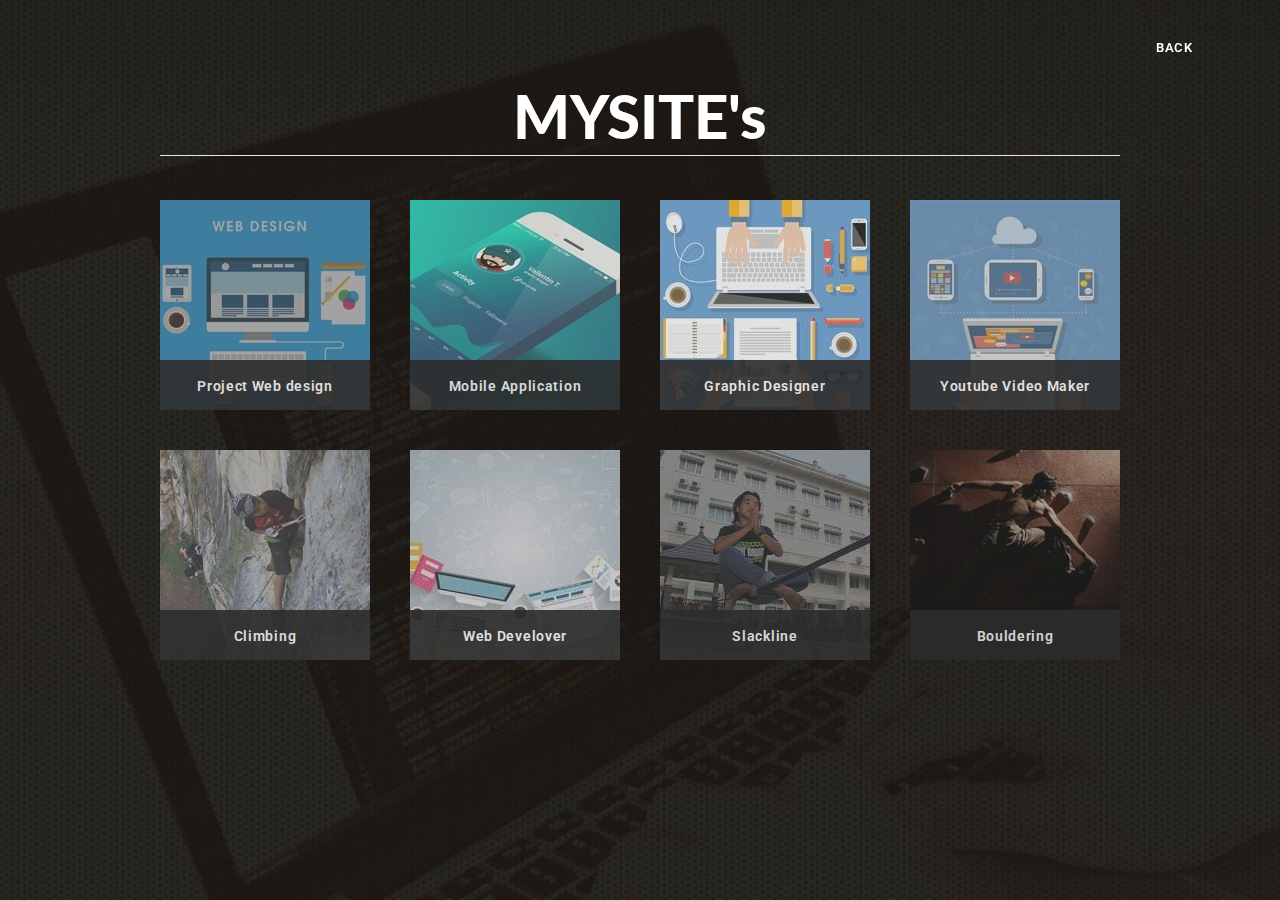
<file: cetzl.id/work/index.html>
<!doctype html>
<html>
<head>
		<meta charset="UTF-8">
		<meta name="viewport" content="width=device-width, initial-scale=1, maximum-scale=1, user-scalable=yes" />
		<title>Work | Cetzl</title>
		<meta name="title" content="CETZL Portofolio Website" />
		<meta name="description" content="CETZL Portofolio website , web design personal, saya adalah seorang yang terus belajar webdesigner atau front end developer, dan sekalian back end developernya juga dan saya juga membuka jasa bagi yang membutuhkan jasa design web , blog , design graphic dan lain-lain " />
		<meta property="og:locale" content="id_ID"/>
		<meta property="og:url" content="index.html" />
		<meta property="og:title" content="CETZL" />
		<meta property="og:description" content="ronie adalah nama saya dan CETZL adalah sebuah nama brand saya yang mempunyai sejarah tersendiri" />
		<meta property="og:type" content="website,webdesigner,webdepelover,frond end developer , back end developer" />
		<meta property="" content="" />
		<meta property="og:" content="" />
		<meta property="og:site_name" content="CETZL"/>
		<script src="../jquery-2.2.3.min.js"></script>
		<script src="../javascripts/viewall.js"></script>
		<script>
		(function(i,s,o,g,r,a,m){i['GoogleAnalyticsObject']=r;i[r]=i[r]||function(){
		(i[r].q=i[r].q||[]).push(arguments)},i[r].l=1*new Date();a=s.createElement(o),
		m=s.getElementsByTagName(o)[0];a.async=1;a.src=g;m.parentNode.insertBefore(a,m)
		})(window,document,'script','https://www.google-analytics.com/analytics.js','ga');
		ga('create', 'UA-76429719-1', 'auto');
		ga('send', 'pageview');
		</script>
		<link rel="stylesheet" href="../stylesheets/style.css"/>
		<link href="https://fonts.googleapis.com/css?family=Open+Sans|Lato:100|Roboto:900|Lora:400italic" rel="stylesheet" type="text/css">
		<link href='http://netdna.bootstrapcdn.com/font-awesome/4.0.3/css/font-awesome.css' rel='stylesheet'>
</head>
<body>
  		<a href="#cover"> <div class="mobileNav"><div class="mobileNavIcon"><div class="middleLine"></div></div></div></a>
		
		<div class="navOverlay">
			<div class="navigationWhite">
			</div>
			<div class="navWrapper">
				<p class="overlayDown navItem"><a href="../index.html#back">Back</a></p>
				<p class="overlayDown navItem"><a href="../index.html#about">About Me</a></p>
				<p class="overlayDown navItem"><a href="../index.html#work">Mysite's</a></p>
				<p class="overlayDown navItem"><a href="../index.html#notes">Article</a></p>
				<p class="overlayDown navItem"><a href="../index.html#contact">Contact</a></p>
			</div>
			<div class="navOverlayBg"></div>
		</div>
		<div class="navigation">
			<div class="down"><a href="../index.html#cover">Back</a></div>
		</div>
		<div class="container"> 
				<div class="viewAllWrapper">
				<div class="viewAllContent">          
						<h2 class="dark">MYSITE's</h2>
						<hr class="dark">
						<a href="../projectweb/index.html">
							<div class="thumb">
								<p class="workLabel">Project Web design</p>
								<img class="thumbImg" src="../img/thumb_the-dangerfield.jpg" alt="projectweb">
							</div>
						</a>
						<a href="mobileapps/index.html">
							<div class="thumb">
                      		<p class="workLabel">Mobile Application</p>
                    			<img class="thumbImg" src="../img/thumb_record-tripping.jpg" alt="mobileapps">
							</div>
                      </a>
                      <a href="graphicdesign/index.html">
                      	<div class="thumb">
                    			<p class="workLabel">Graphic Designer</p>
                    			<img class="thumbImg" src="../img/thumb_dustbuster-derby.jpg" alt="graphicdesign">
							</div>
                      </a>
                      <a href="myyoutube/index.html">
                      	<div class="thumb">
                    			<p class="workLabel">Youtube Video Maker</p>
                    			<img class="thumbImg" src="../img/thumb_win-in-a-snap.jpg" alt="myyoutube">
							</div>
                      </a>
                      <a href="climbing/index.html">
							<div class="thumb">
                    			<p class="workLabel">Climbing</p>
                    			<img class="thumbImg" src="../img/thumb_spongebob-vitamins.jpg" alt="climbing">
							</div>
                      </a>
                      <a href="webdevelover/index.html">
                      	<div class="thumb">
                    			<p class="workLabel">Web Develover</p>
                    			<img class="thumbImg" src="../img/thumb_big-bang-theory.jpg" alt="webdevelover">
							</div>
                      </a>
					  <a href="slackline/index.html">
							<div class="thumb">
                    			<p class="workLabel">Slackline</p>
                    			<img class="thumbImg" src="../img/thumb_radioherbert.jpg" alt="slackline">
							</div>
                      </a>
                      <a href="bouldering/index.html">
                      	<div class="thumb">
                    			<p class="workLabel">Bouldering</p>
                    			<img class="thumbImg" src="../img/thumb_fresh-finds.jpg" alt="bouldering">
							</div>
                      </a>
				</div>
				</div>
			<div class="covers">   	
        		<div class="coverLeft">
					<div class="backgroundContainer">
						<img class="backgroundImg" src="../img/bg_sky.jpg" alt="Sky">
					</div>
				</div>
			</div>
	</body>
</html>
</file>
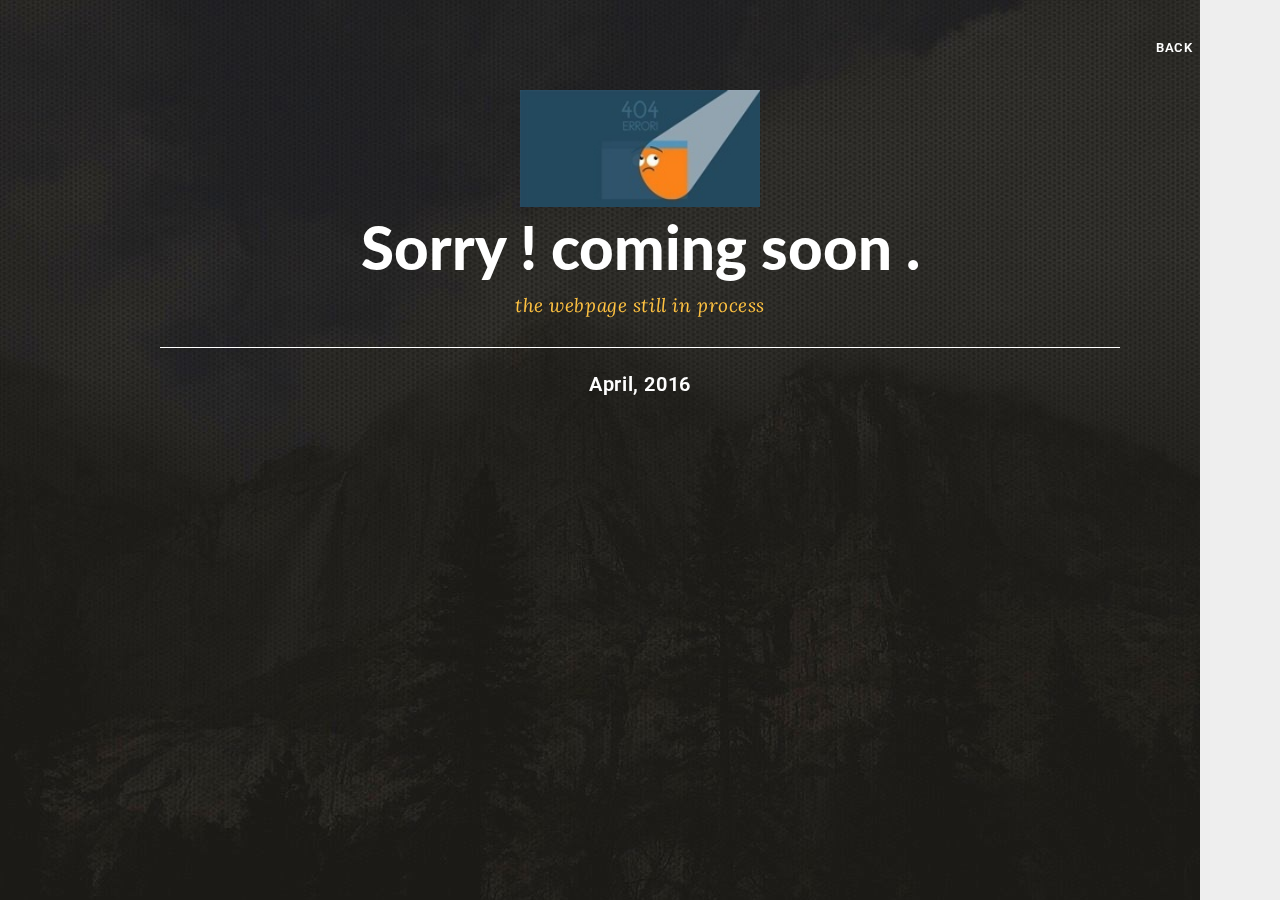
<file: cetzl.id/notes/damn-good-coffee/index.html>
<!doctype html>
<html>
<head>
		<meta charset="UTF-8">
		<meta name="viewport" content="width=device-width, initial-scale=1, maximum-scale=1, user-scalable=yes" />
		
		<title>Work | Cetzl</title>
		<meta name="title" content="CETZL Portofolio Website" />
		<link rel="shortcut icon" href="../../img/favicons.ico" type="image/x-icon" />
		<meta name="description" content="CETZL Portofolio website , web design personal, saya adalah seorang yang terus belajar webdesigner atau front end developer, dan sekalian back end developernya juga dan saya juga membuka jasa bagi yang membutuhkan jasa design web , blog , design graphic dan lain-lain " />
		<meta property="og:locale" content="id_ID"/>
		<meta property="og:url" content="index.html" />
		<meta property="og:title" content="CETZL" />
		<meta property="og:description" content="ronie adalah nama saya dan CETZL adalah sebuah nama brand saya yang mempunyai sejarah tersendiri" />
		<meta property="og:type" content="website,webdesigner,webdepelover,frond end developer , back end developer" />
		<meta property="" content="" />
		<meta property="og:" content="" />
		<meta property="og:site_name" content="CETZL"/>
		<link rel="stylesheet" href="../../stylesheets/style.css"/>
		<link href="https://fonts.googleapis.com/css?family=Open+Sans|Lato:100|Roboto:900|Lora:400italic" rel="stylesheet" type="text/css">
		<link href='http://netdna.bootstrapcdn.com/font-awesome/4.0.3/css/font-awesome.css' rel='stylesheet'>
		<script>
		(function(i,s,o,g,r,a,m){i['GoogleAnalyticsObject']=r;i[r]=i[r]||function(){
		(i[r].q=i[r].q||[]).push(arguments)},i[r].l=1*new Date();a=s.createElement(o),
		m=s.getElementsByTagName(o)[0];a.async=1;a.src=g;m.parentNode.insertBefore(a,m)
		})(window,document,'script','https://www.google-analytics.com/analytics.js','ga');
		ga('create', 'UA-76429719-1', 'auto');
		ga('send', 'pageview');
		</script>
	</head>
    
	<body>
    <a href="#cover"> <div class="mobileNav"><div class="mobileNavIcon"><div class="middleLine"></div></div></div></a>
		
		<div class="navOverlay">
			<div class="navWrapper">
				<p class="overlayDown navItem"><a href="../index.html#cover">Back</a></p>
			</div>
			<div class="navOverlayBg"></div>
		</div>
		<div class="navigation">
			<div class="down"><a href="../index.html#about">Back</a></div>
			
		</div>
		<div class="container">            
			
				<div class="notesContent">
                <img class="notesThumb" src="../../img/404.jpg" alt="Mavis Beacon Te aches tYping">
					<h2 class="dark">Sorry ! coming soon .</h2>
					<h4>the webpage still in process</h4>
					<hr class="darkWide">
					<p class="notesCenterDate">April, 2016</p>
					<div class = "notesInnerContent">
					<p class="articleParagraph"></p>
                    <p class="articleParagraph"></p>
                    <p class="articleParagraph"></p>
                    <p class="articleParagraph"></p>
					<p class="articleParagraph"></p>
					<p class="articleParagraph"></p>
					<p class="articleParagraph"></p>
                    <p class="center"><span class="writtenBy"></span><span class="author"></span></p>
				</div>
				</div>
			
<div class="covers">   	
        		<div class="coverRight">
					<div class="backgroundContainer">
						<img class="backgroundImg" src="../../img/bg_woods.jpg" alt="Woods">
					</div>
				</div>
			</div>

		<script src="https://code.jquery.com/jquery-2.2.3.min.js" integrity="sha256-a23g1Nt4dtEYOj7bR+vTu7+T8VP13humZFBJNIYoEJo=" crossorigin="anonymous"></script>
		<script src="../../javascripts/notes.js"></script>
</script>
	</body>
</html>
</file>
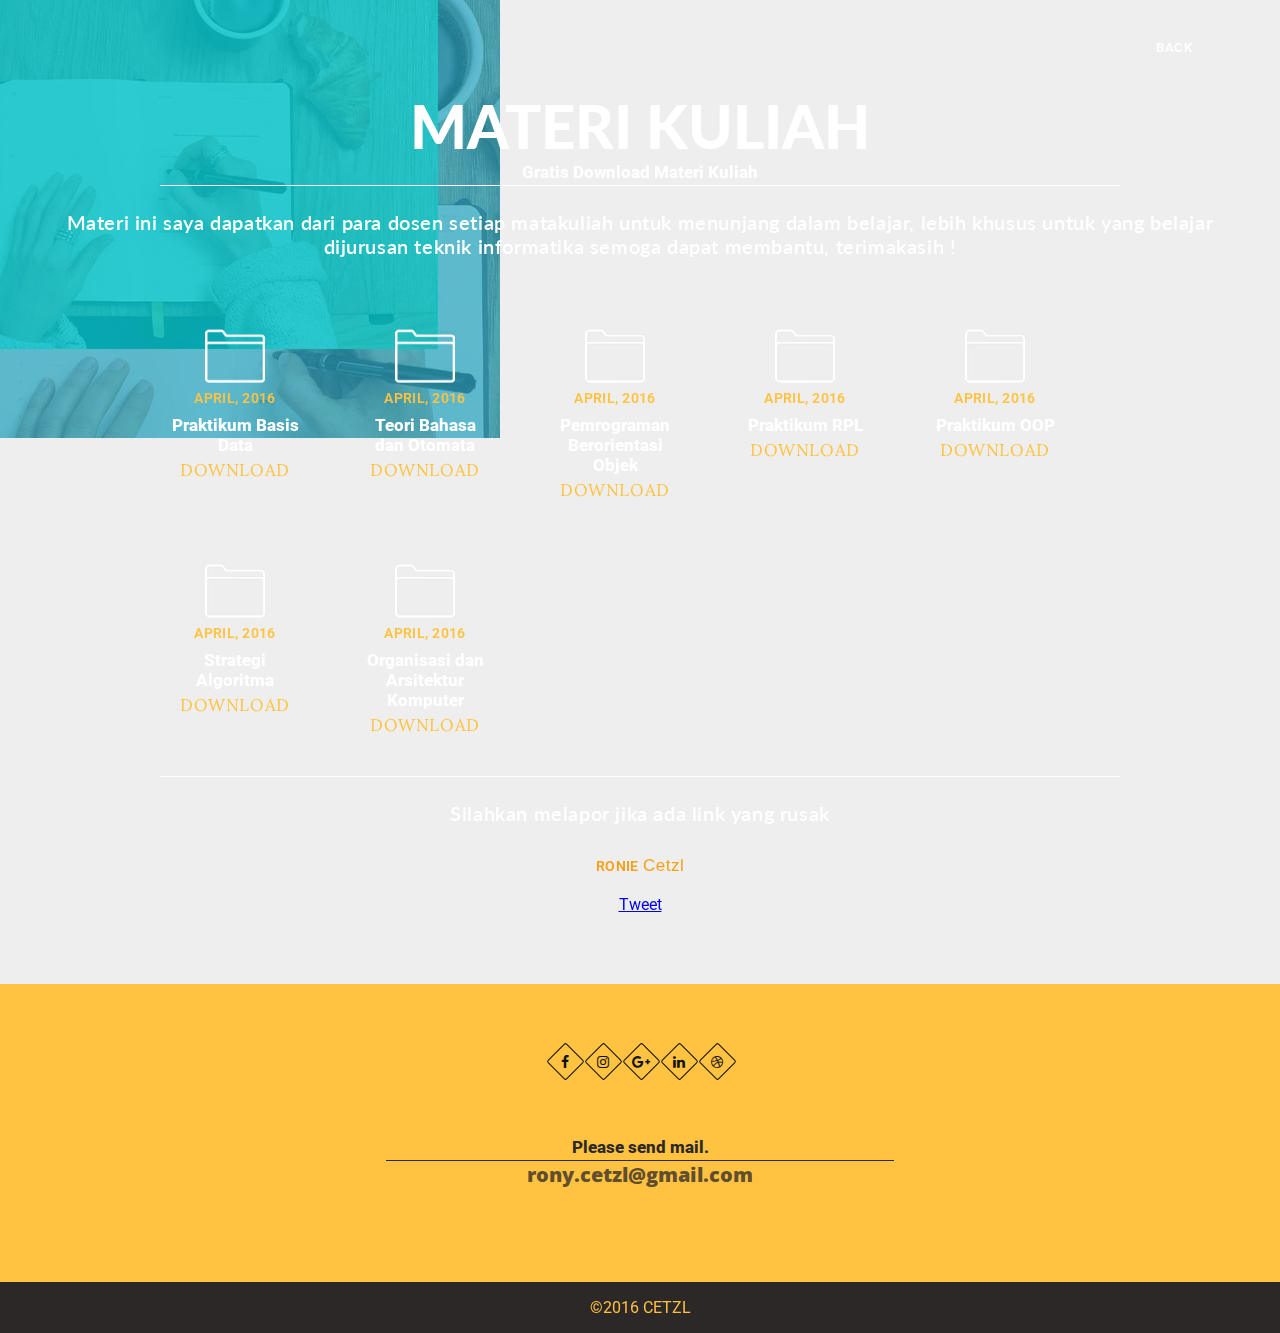
<file: cetzl.id/notes/getting-old/index.html>
<!doctype html>
<html>
<head>
		<meta charset="UTF-8">
		<meta name="viewport" content="width=device-width, initial-scale=1, maximum-scale=1, user-scalable=yes" />
		
		<title>Article | Cetzl</title>
		<meta name="title" content="CETZL Portofolio Website" />
		<meta name="description" content="CETZL Portofolio website , web design personal, saya adalah seorang yang terus belajar webdesigner atau front end developer, dan sekalian back end developernya juga dan saya juga membuka jasa bagi yang membutuhkan jasa design web , blog , design graphic dan lain-lain " />
		<meta property="og:locale" content="id_ID"/>
		<meta property="og:url" content="index.html" />
		<meta property="og:title" content="CETZL" />
		<meta property="og:description" content="ronie adalah nama saya dan CETZL adalah sebuah nama brand saya yang mempunyai sejarah tersendiri" />
		<meta property="og:type" content="website,webdesigner,webdepelover,frond end developer , back end developer" />
		<meta property="" content="" />
		<meta property="og:" content="" />
		<meta property="og:site_name" content="CETZL"/>
		<link rel="stylesheet" href="../../stylesheets/style.css"/>
		<link href="https://fonts.googleapis.com/css?family=Open+Sans|Lato:100|Roboto:900|Lora:400italic" rel="stylesheet" type="text/css">
		<link href='http://netdna.bootstrapcdn.com/font-awesome/4.0.3/css/font-awesome.css' rel='stylesheet'>
		<script>
		(function(i,s,o,g,r,a,m){i['GoogleAnalyticsObject']=r;i[r]=i[r]||function(){
		(i[r].q=i[r].q||[]).push(arguments)},i[r].l=1*new Date();a=s.createElement(o),
		m=s.getElementsByTagName(o)[0];a.async=1;a.src=g;m.parentNode.insertBefore(a,m)
		})(window,document,'script','https://www.google-analytics.com/analytics.js','ga');

		ga('create', 'UA-76429719-1', 'auto');
		ga('send', 'pageview');
		</script>
	</head>
    
	<body>
    <a href="#cover"> <div class="mobileNav"><div class="mobileNavIcon"><div class="middleLine"></div></div></div></a>
		
		<div class="navOverlay">
			<div class="navWrapper">
				<p class="overlayDown navItem"><a href="../index.html#cover">Back</a></p>
			</div>
			<div class="navOverlayBg"></div>
		</div>
		<div class="navigation">
			<div class="down"><a href="../index.html#about">Back</a></div>
			
		</div>
		<div class="container">            
			
				<div class="notesContent">
					<h2 class="dark">MATERI KULIAH</h2>
					<h3>Gratis Download Materi Kuliah</h3>
					<hr class="darkWide">
						<h2 class="notesCenterDate">Materi ini saya dapatkan dari para dosen setiap matakuliah untuk menunjang dalam belajar, lebih khusus untuk yang belajar dijurusan teknik informatika semoga dapat membantu, terimakasih !</h2>
					<div class = "notesInnerContent">
						<a href="https://drive.google.com/open?id=0B96SZ0lOKoUFZnVMQ1BfQ3gwWVk">
							<div class="articleListing">
								<img class="articleThumb" src="../../img/foldericon.png" alt="Praktikum basis Data">
								<p class="articleDate">April, 2016</p>
								<h3>Praktikum Basis Data</h3>
								<p class="articleDetails">DOWNLOAD</p>
							</div>
						</a>
						<a href="https://drive.google.com/open?id=0B96SZ0lOKoUFZnVMQ1BfQ3gwWVk">
							<div class="articleListing">
								<img class="articleThumb" src="../../img/foldericon.png" alt="Teori Bahasa dan Otomata">
								<p class="articleDate">April, 2016</p>
								<h3>Teori Bahasa dan Otomata</h3>
								<p class="articleDetails">DOWNLOAD</p>
							</div>
						</a>
						<a href="https://drive.google.com/open?id=0B96SZ0lOKoUFd2RvUFNOQVZJRFU">
							<div class="articleListing">
								<img class="articleThumb" src="../../img/foldericon.png" alt="Pemrograman Berorientasi Objek">
								<p class="articleDate">April, 2016</p>
								<h3>Pemrograman Berorientasi Objek</h3>
								<p class="articleDetails">DOWNLOAD</p>
							</div>
						</a>
						<a href="https://drive.google.com/open?id=0B96SZ0lOKoUFaUpYeGpYLTNwZ3c">
							<div class="articleListing">
								<img class="articleThumb" src="../../img/foldericon.png" alt="Praktikum Rekayasa Perangkat Lunak">
								<p class="articleDate">April, 2016</p>
								<h3>Praktikum RPL</h3>
								<p class="articleDetails">DOWNLOAD</p>
							</div>
						</a>
						<a href="https://drive.google.com/open?id=0B96SZ0lOKoUFUGpHRXpEQ0JKZ1k">
							<div class="articleListing">
								<img class="articleThumb" src="../../img/foldericon.png" alt="Praktikum OOP">
								<p class="articleDate">April, 2016</p>
								<h3>Praktikum OOP </h3>
								<p class="articleDetails">DOWNLOAD</p>
							</div>
						</a>
						<a href="https://drive.google.com/open?id=0B96SZ0lOKoUFU05zTHdjUUxQVkU">
							<div class="articleListing">
								<img class="articleThumb" src="../../img/foldericon.png" alt="Strategi Algoritma">
								<p class="articleDate">April, 2016</p>
								<h3>Strategi Algoritma</h3>
								<p class="articleDetails">DOWNLOAD</p>
							</div>
						</a>
						<a href="https://drive.google.com/open?id=0B96SZ0lOKoUFSVpra01SMzk3SjQ">
							<div class="articleListing">
								<img class="articleThumb" src="../../img/foldericon.png" alt="Organisasi dan Arsitektur Komputer">
								<p class="articleDate">April, 2016</p>
								<h3>Organisasi dan Arsitektur Komputer</h3>
								<p class="articleDetails">DOWNLOAD</p>
							</div>
						</a>
						<hr class="darkWide">
						<h2 class="notesCenterDate">Silahkan melapor jika ada link yang rusak</h2>
                    <p class="center"><span class="writtenBy">Ronie</span><span class="author">Cetzl</span></p>
                     <a href="https://twitter.com/share" class="twitter-share-button" data-via="" data-size="large">Tweet</a>
<script>!function(d,s,id){var js,fjs=d.getElementsByTagName(s)[0],p=/^http:/.test(d.location)?'http':'https';if(!d.getElementById(id)){js=d.createElement(s);js.id=id;js.src=p+'://platform.twitter.com/widgets.js';fjs.parentNode.insertBefore(js,fjs);}}(document, 'script', 'twitter-wjs');</script>
				</div>
				</div>
			<footer id="contact"> 
			<div class="footer-social-links">
  <a href="https://www.facebook.com/aink.na.7" title="Facebook" target="_blank"><i class="fa fa-facebook"></i></a>
  <a href="https://www.instagram.com/ronie_cetzl/" title="instagram" target="_blank"><i class="fa fa-instagram"></i></a>
  <a href="https://plus.google.com/115124059627714906986?hl=id" title="Google+" target="_blank"><i class="fa fa-google-plus"></i></a>
  <a href="#" title="LinkedIn+" target="_blank"><i class="fa fa-linkedin"></i></a>
  <a href="#" title="Dribbble" target="_blank"><i class="fa fa-dribbble"></i></a>
</div>
				<div class="contactContent">
					<h3 class="twitterName">Please send mail.</h3>
					<hr class="emailline">
					<h3 class="mail">rony.cetzl@gmail.com</h4>
				</div>
				<div class="copyright">
				<p class="tahun">2016 CETZL</p>
				</div>
           </footer>
           <footer id="copyright">
				<p class="tahun">&copy;2016 CETZL</p>
				</footer>
<div class="covers">   	
        		<div class="coverRight">
					<div class="backgroundContainer">
						<img class="backgroundImg" src="../../img/bg_notes.jpg" alt="Woods">
					</div>
				</div>
			</div>

		<script src="https://code.jquery.com/jquery-2.2.3.js" integrity="sha256-laXWtGydpwqJ8JA+X9x2miwmaiKhn8tVmOVEigRNtP4=" crossorigin="anonymous"></script>
		<script src="../../javascripts/notes.js"></script>
</script>
	</body>
</html>
</file>
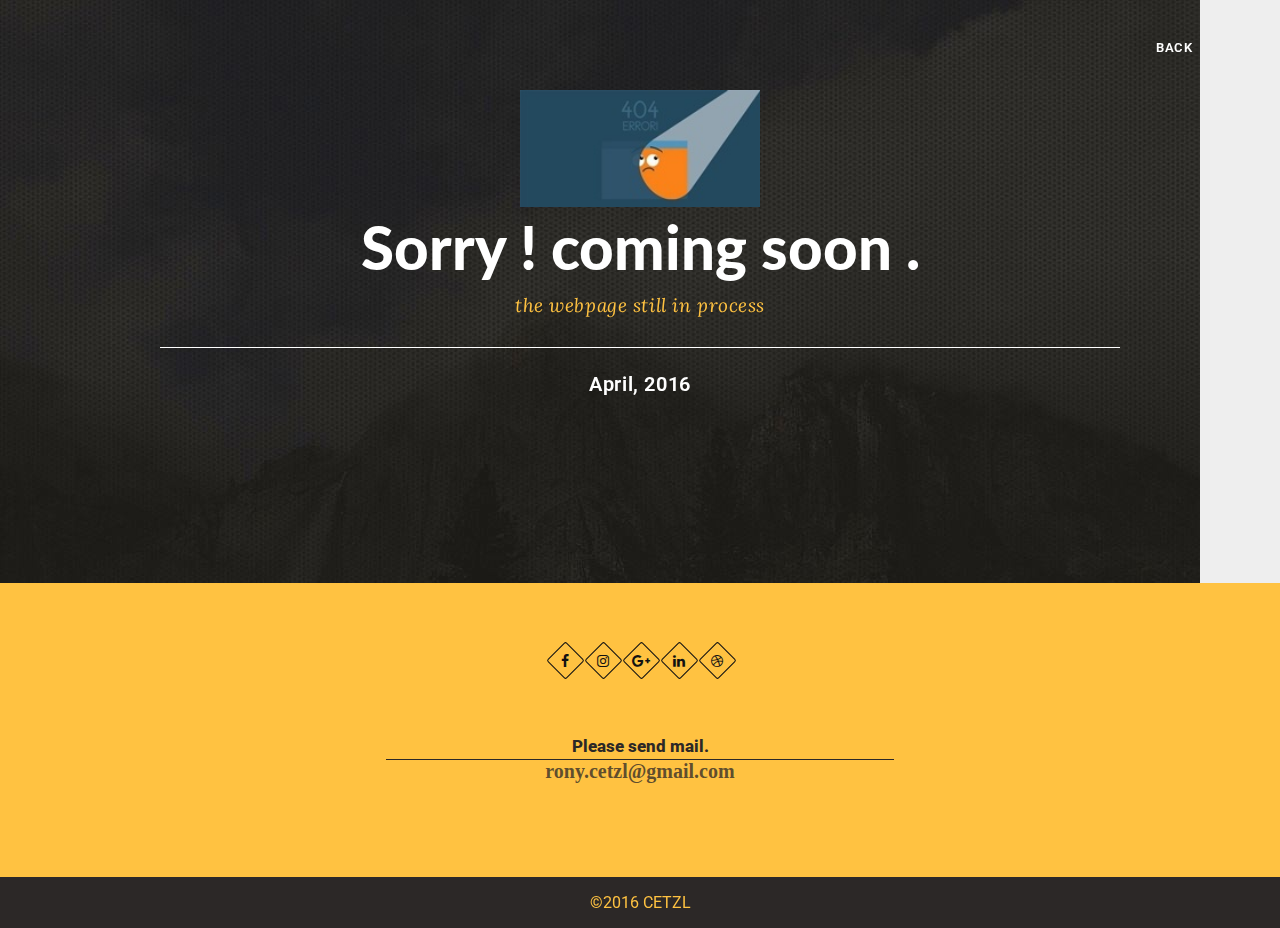
<file: cetzl.id/notes/mavis-beacon-teaches-typing/index.html>
<!doctype html>
<html>
<head>
		<meta charset="UTF-8">
		<meta name="viewport" content="width=device-width, initial-scale=1, maximum-scale=1, user-scalable=yes" />
		
		<title>Article | Cetzl</title>
		<meta name="title" content="CETZL Portofolio Website" />
		<meta name="description" content="CETZL Portofolio website , web design personal, saya adalah seorang yang terus belajar webdesigner atau front end developer, dan sekalian back end developernya juga dan saya juga membuka jasa bagi yang membutuhkan jasa design web , blog , design graphic dan lain-lain " />
		<meta property="og:locale" content="id_ID"/>
		<meta property="og:url" content="index.html" />
		<meta property="og:title" content="CETZL" />
		<meta property="og:description" content="ronie adalah nama saya dan CETZL adalah sebuah nama brand saya yang mempunyai sejarah tersendiri" />
		<meta property="og:type" content="website,webdesigner,webdepelover,frond end developer , back end developer" />
<meta property="" content="" />
<meta property="og:" content="" />
		<meta property="og:site_name" content="CETZL"/>
		<link rel="stylesheet" href="../../stylesheets/style.css"/>
		
		<!--font-->
		<link href='https://fonts.googleapis.com/css?family=Lato:100' rel='stylesheet' type='text/css'>
		<link href='https://fonts.googleapis.com/css?family=Roboto:700' rel='stylesheet' type='text/css'>
		<link href='https://fonts.googleapis.com/css?family=Lora:400italic' rel='stylesheet' type='text/css'>

		<!--sociale -->
		<link href='http://netdna.bootstrapcdn.com/font-awesome/4.0.3/css/font-awesome.css' rel='stylesheet'>
	</head>
    
	<body>
    <a href="#cover"> <div class="mobileNav"><div class="mobileNavIcon"><div class="middleLine"></div></div></div></a>
		
		<div class="navOverlay">
			<div class="navWrapper">
				<p class="overlayDown navItem"><a href="../index.html#cover">Back</a></p>
			</div>
			<div class="navOverlayBg"></div>
		</div>
		<div class="navigation">
			<div class="down"><a href="../index.html#about">Back</a></div>
			
		</div>
		<div class="container">            
			
				<div class="notesContent">
                <img class="notesThumb" src="../../img/404.jpg" alt="Mavis Beacon Te aches tYping">
					<h2 class="dark">Sorry ! coming soon .</h2>
					<h4>the webpage still in process</h4>
					<hr class="darkWide">
					<p class="notesCenterDate">April, 2016</p>
					<div class = "notesInnerContent">
					<p class="articleParagraph"></p>
                    <p class="articleParagraph"></p>
                    <p class="articleParagraph"></p>
                    <p class="articleParagraph"></p>
					<p class="articleParagraph"></p>
					<p class="articleParagraph"></p>
					<p class="articleParagraph"></p>
                    <p class="center"><span class="writtenBy"></span><span class="author"></span></p>
				</div>
				</div>
			<footer id="contact"> 
			<div class="footer-social-links">
  <a href="https://www.facebook.com/aink.na.7" title="Facebook" target="_blank"><i class="fa fa-facebook"></i></a>
  <a href="https://www.instagram.com/ronie_cetzl/" title="instagram" target="_blank"><i class="fa fa-instagram"></i></a>
  <a href="https://plus.google.com/115124059627714906986?hl=id" title="Google+" target="_blank"><i class="fa fa-google-plus"></i></a>
  <a href="#" title="LinkedIn+" target="_blank"><i class="fa fa-linkedin"></i></a>
  <a href="#" title="Dribbble" target="_blank"><i class="fa fa-dribbble"></i></a>
</div>
				<div class="contactContent">
					<h3 class="twitterName">Please send mail.</h3>
					<hr class="emailline">
					<h3 class="mail">rony.cetzl@gmail.com</h4>
				</div>
				<div class="copyright">
				<p class="tahun">2016 CETZL</p>
				</div>
           </footer>
           <footer id="copyright">
				<p class="tahun">&copy;2016 CETZL</p>
				</footer>
<div class="covers">   	
        		<div class="coverRight">
					<div class="backgroundContainer">
						<img class="backgroundImg" src="../../img/bg_woods.jpg" alt="Woods">
					</div>
				</div>
			</div>

		<script src="https://code.jquery.com/jquery-2.2.3.js" integrity="sha256-laXWtGydpwqJ8JA+X9x2miwmaiKhn8tVmOVEigRNtP4=" crossorigin="anonymous"></script>
		<script src="../../javascripts/notes.js"></script>
</script>
	</body>
</html>
</file>
<file: cetzl.id/stylesheets/style.css>
html, body, div, thumb {
	margin: 0;
	padding: 0;
	border: 0;
	font-family: 'Roboto', sans-serif;
	font-style: normal;
	-webkit-font-smoothing: antialiased;
	-moz-osx-font-smoothing: grayscale;
}

body{
	background-color: #939399;
}

a {
	outline : none;
}

a img {
	outline : none;
}

p span.hide {
	display:none;
}

p.center {
	text-align:center;
	margin-top: 27px;
}

::selection {
  background: #FFC241;
  color: #2c2827;
}

::-moz-selection {
  background: #f79f17;
  color: #2c2827;
}

::-webkit-selection {
  background: #f79f17;
  color: #2c2827;
}

img::selection {
  background: transparent;
}

img::-moz-selection {
  background: transparent;
}

img {
	border : 0;
}

.fb_iframe_widget {
margin-left: auto;
margin-right: auto;
margin-top: 40px;
display: block !important;
}
.pagination {
	width: 100%;
	top: 50%;
	margin-top: -25px;
	position: fixed;
	z-index: 3;
	pointer-events: none;
}
.paginationBottom {
	width: 100%;
	display: none;
	position: relative;
	z-index: 3;
	margin-top: 25px;
}
.previousPage {
	width: 36px;
	height: 41px;
	background: #423B3B;
	opacity: .9;
	-webkit-border-radius: 50%;
	-moz-border-radius: 50%;
	border-radius: 50%;
	position: relative;
	display: inline-block;
	padding-top: 10px;
	padding-right: 15px;
	float: left;
	margin-left: 35px;
	pointer-events: visible;
}
.previousPage.notes {
	margin-left: 15px;
}
.previousPage:hover {
	background: #FFC241;
}
.previousPage:hover .arrowRight.light{
	border-bottom: 2px solid #423B3B;
}
.previousPage:hover .arrowRight.light:after{
	border-bottom: 2px solid #423B3B;
}
.mirror {
	width: 100%;
	height: 100%;
	-moz-transform: scale(-1, 1);
	-webkit-transform: scale(-1, 1);
	-o-transform: scale(-1, 1);
	-ms-transform: scale(-1, 1);
	transform: scale(-1, 1);
}
.nextPage {
	width: 36px;
	height: 41px;
	background: #423B3B;
	opacity: .9;
	-webkit-border-radius: 50%;
	-moz-border-radius: 50%;
	border-radius: 50%;
	position: relative;
	display: inline-block;
	padding-top: 10px;
	padding-left: 15px;
	float: right;
	margin-right: 35px;
	pointer-events: visible;
}
.nextPage.notes {
	margin-right: 15px;
}
.nextPage:hover {
	background: #FFC241;
}
.nextPage:hover .arrowRight.light{
	border-bottom: 2px solid #2c2827;
}
.nextPage:hover .arrowRight.light:after{
	border-bottom: 2px solid #2c2827;
}
h1 {
	text-transform: uppercase;
	font-family: 'Roboto', sans-serif;
	text-align:center;
	font-weight: 100;
	color:#FFC241;
	font-size: 100px;
	letter-spacing: -.03em;
	margin-top: 150px;
	margin-bottom: 0;
}
.tight {
	letter-spacing: -.06em;
}
h2 {
	font-family: 'Lato', sans-serif;
	text-align:center;
	font-weight: 900;
	color:#e7e7e7;
	font-size: 60px;
	margin-top: 0;
	margin-bottom: 0;
}
h3 {
	font-family: 'Roboto', sans-serif;
	text-align:center;
	font-weight: 800;
	color: #ffffff;
	font-size: 17px;
	margin-top: 0;
	margin-bottom: 0;
}
h4 {
	text-align:center;
	font-family: 'Lora', serif;
	color: #FFC241;
font-style: italic;
font-weight: 400;
font-size: 19px;
letter-spacing: .03em;
line-height: 1.5;
	margin-top: 8px;
	margin-bottom: 28px;
}
video.bgVideo {
	min-width:100%;
	z-index:-1;
	position: fixed;
	background-size:cover;
	margin-top: 0px;
	margin-left: 0px;
}
.quote {
	text-align:center;
	font-family: "freight-text-pro",sans-serif;
	color: #f79f17;
font-style: italic;
font-weight: 400;
font-size: 19px;
letter-spacing: .03em;
line-height: 1.5;
	margin-top: 33px;
	margin-bottom: 6px;
		max-width:400px;
		display: inline-block;
}
.quoteAuthor {
font-weight: 400;
font-size: 14px;
letter-spacing: .05em;
margin-bottom: 36px;
width: 100%;
color: #f79f17;
}
.notesQuoteContent {
	text-align: center;
position: relative;
z-index: 2;
margin-top: 30px;
margin-bottom: 30px;
width: 100%;
max-width: 710px;
display: inline-block;
}
.notesQuoteContent:before {
	 position: absolute;
	 left: 0px;
	 content:"";
	height: 1px;
	width: 100%;
	background-color: #f79f17;
}
.ratio {
	display:block;
	width:100%;
	height:auto;
}
.quoteContent:after {
	 position: absolute;
	 left: 0px;
	 content:"";
	height: 1px;
	width: 100%;
	background-color: #f79f17;
}
.notesQuoteContent:after {
	 position: absolute;
	 left: 0px;
	 content:"";
	height: 1px;
	width: 100%;
	background-color: #f79f17;
}
p {
	text-align:left;
}
.container {
	text-align:center;
	position: absolute;
	width: 100%;
}
#cover {
	z-index: 6;
}
#about {
	z-index: 2;
}
#work {
	z-index: 3;
}
#notes {
	z-index: 7;
}
#contact {
	background-color: #FFC241;
	z-index: 21;
	position: relative;	
	-webkit-backface-visibility: hidden;
	width: 100%;
	display: block;
	overflow: hidden;
	text-align: center;
	height: 10%;
}
#copyright{
	background-color: #2c2827;
	z-index: 25;
	position: absolute;	
	-webkit-backface-visibility: hidden;
	width: 100%;
	display: block;
	overflow: hidden;
	text-align: center;
	min-height: 30px;
}
.wrapper {
	width: 100%;
  top: 50%;
  position: absolute;
  margin-top: -195px;
}
.aboutWrapper {
	width: 100%;
  top: 50%;
  position: absolute;
  margin-top: -360px; 
}
.standardWrapper {
	width: 100%;
  top: 50%;
  position: absolute;
  margin-top: -365px;  
}
.viewAllWrapper {
	width: 100%;
  top: 0px;
  position: relative;
  margin-top: 40px;
  z-index: 3;
}
.notesWrapper {
	width: 100%;
  top: 50%;
  position: absolute;
  margin-top: -275px; 
}
.navOverlay {
	display: none;
	margin-left: -100%;
	opacity: 0;
	position: fixed; 
	width: 100%;
	height: 100%;
	z-index: 30;	
	transition: opacity 0.6s cubic-bezier(0.165, 0.84, 0.44, 1);
	-webkit-transition: opacity 0.6s cubic-bezier(0.165, 0.84, 0.44, 1);
	-moz-transition: opacity 0.6s cubic-bezier(0.165, 0.84, 0.44, 1);
	-o-transition: opacity 0.6s cubic-bezier(0.165, 0.84, 0.44, 1);
}
.navOverlay.shown {
	opacity: 1;
	margin-left: 0;
}
.navOverlay.shown .navOverlayBg{
}
.navOverlayBg {
	background-color: #FFC241;
	width: 100%;
	height: 120%;
	z-index: inherit;
}
.navigation {
	-webkit-backface-visibility: hidden;
	position: fixed; 
	top: 0px; 
	z-index: 29;
	height: 80px;
	width: 100%;
	overflow: hidden;
	transition: opacity 0.6s cubic-bezier(0.165, 0.84, 0.44, 1);
	-webkit-transition: opacity 0.6s cubic-bezier(0.165, 0.84, 0.44, 1);
	-moz-transition: opacity 0.6s cubic-bezier(0.165, 0.84, 0.44, 1);
	-o-transition: opacity 0.6s cubic-bezier(0.165, 0.84, 0.44, 1);
}
.navigationWhite {
	position: absolute; 
	top: 10px; 
	left: 10px;
	z-index: inherit;
	width: 100%;
	overflow: hidden;	
}
.arrowRight.light {
	border-bottom: 2px solid #f79f17;
}
.arrowRight.light:after {
	border-bottom: 2px solid #f79f17;
}
.mobileNav {
	-webkit-backface-visibility: hidden;
	display: none;
	position: fixed; 
	top: 18px; 
	right: 18px;
	z-index: 31;
	height: 30px;
	width: 32px;
}
.mobileNav:hover
{
	background-color: #4b4b4b;
}
.mobileNav.active .middleLine
{
	opacity: 0;
}
.mobileNav.active .mobileNavIcon:before
{
	background-color: #2c2827;
	-webkit-transform: rotate(45deg);
   -moz-transform: rotate(45deg);
   -ms-transform: rotate(45deg);
   -o-transform: rotate(45deg);
   transform: rotate(45deg);
   bottom: 0px;
   
}
.mobileNav.active .mobileNavIcon:after
{
	background-color: #2c2827;
	-webkit-transform: rotate(-45deg);
   -moz-transform: rotate(-45deg);
   -ms-transform: rotate(-45deg);
   -o-transform: rotate(-45deg);
   transform: rotate(-45deg);
   top: 0px;
   /* Rotate Origin */
}
.mobileNav:hover .middleLine
{
	background-color:#FFC241;
}
.mobileNav:hover .mobileNavIcon:before
{
	background-color:#FFC241;
}
.mobileNav:hover .mobileNavIcon:after
{
	background-color: #FFC241;
}
.mobileNavIcon {
	position: absolute;
	top: 14px; 
	left: 7px;
	height: 2px;
	width: 18px;
}
.mobileNavIcon:before {
	 position: absolute;
	 bottom: 6px; 
	 left: 0px;
	 content:"";
	height: 2px;
	width: 18px;
	background-color: #FFC241;
	transition: bottom 0.3s cubic-bezier(0.165, 0.84, 0.44, 1), transform 0.6s cubic-bezier(0.165, 0.84, 0.44, 1);
	-webkit-transition: bottom 0.3s cubic-bezier(0.165, 0.84, 0.44, 1), -webkit-transform 0.6s cubic-bezier(0.165, 0.84, 0.44, 1);
	-moz-transition: bottom 0.3s cubic-bezier(0.165, 0.84, 0.44, 1), -moz-transform 0.6s cubic-bezier(0.165, 0.84, 0.44, 1);
	-o-transition: bottom 0.3s cubic-bezier(0.165, 0.84, 0.44, 1), -o-transform 0.6s cubic-bezier(0.165, 0.84, 0.44, 1);
}
.mobileNavIcon:after {
	 position: absolute;
	 top: 6px; 
	 left: 0px;
	 content:"";
	height: 2px;
	width: 18px;
	background-color: #FFC241;
	transition: top 0.3s cubic-bezier(0.165, 0.84, 0.44, 1), transform 0.6s cubic-bezier(0.165, 0.84, 0.44, 1);
	-webkit-transition: top 0.3s cubic-bezier(0.165, 0.84, 0.44, 1), -webkit-transform 0.6s cubic-bezier(0.165, 0.84, 0.44, 1);
	-moz-transition: top 0.3s cubic-bezier(0.165, 0.84, 0.44, 1), -moz-transform 0.6s cubic-bezier(0.165, 0.84, 0.44, 1);
	-o-transition: top 0.3s cubic-bezier(0.165, 0.84, 0.44, 1), -o-transform 0.6s cubic-bezier(0.165, 0.84, 0.44, 1);
}

.mobileNavIcon.light:before {
	background-color: #FFC241;
}
.mobileNavIcon.light:after {
	background-color: #FFC241;
}
.img_logo {
	height: 80px;
	width: 90px;
	background: url("../img/bellbros_logo.png");
	background-size: cover;
}
.img_logo.light {
	background: url("../img/bellbros_logo_white.png");
	background-size: cover;
}
.down.logo {
	position: relative; 
	float: left;
	padding-top: 10px;
	padding-bottom: 8px;
	padding-right: 8px;
	left: 5px;
}
.down {
	position: relative; 
	text-transform: uppercase;
	font-weight: 600;
	color:#f79f17;
	font-size: 13px;
	float: right;
	padding-top: 40px;
	padding-bottom: 8px;
	padding-left: 8px;
	letter-spacing: .03em;
	right: 70px;
}
.down a{ 
	color:#ffffff;
	padding-top: 8px;
	padding-bottom: 7px;
	padding-left: 18px;
	padding-right: 18px;
}
.down a[href="#cover"], .down a[href="../../"], .down a[href="../"]{ 
	color:#f79f17;
	padding-top: 0;
	padding-bottom: 0;
	padding-left: 0;
	padding-right: 0;
}
.down a:link { 
	color:#ffffff;
	text-decoration:none;
} 
.down a:hover, .down a.active ,.down a.visited  {
	color:#2c2827;
	background-color: #FFC241; 
	text-decoration:none;
}
.down a[href="#cover"]:hover, .down a[href="#cover"].active, .down a[href="#cover"].visited, .down a[href="../../"]:hover, .down a[href="../../"].active, .down a[href="../../"].visited, .down a[href="../"]:hover, .down a[href="../"].active ,.down a[href="../"].visited { 
	color:#e7e7e7;
	background-color: transparent; 
	text-decoration:none;
}
.down.light {
	color:#f79f17;
}
.down a.light{ 
	color:#FFC241;
}
.down a[href="#cover"].light, .down a[href="../../"].light, .down a[href="../"].light { 
	color:#f79f17;
}
.down a:hover.light, .down a.active.light ,.down a.visited.light  {
	color:#ffffff;
	background-color:#2c2827; 
}

.conversation {
  position:relative;
  padding-left:15px;
  padding-right:15px;
  max-width: 600px;
  margin-top:35px;
  margin-bottom:100px;
  display: inline-block; 
}
.articleDate {
	text-transform: uppercase;
	font-weight: 600;
	color: #FFC241;
	font-size: 14px;
	letter-spacing: .03em;
	margin-top: 0;
	margin-bottom: 0.65em;
	text-align: center;
}
.notesCenterDate {
	text-align:center;
	font-weight: 600;
	color: #ffffff;
	font-size: 20px;
	letter-spacing: .03em;
	margin-top: 22px;
	margin-bottom: 28px;
}
.articleDetails {
	margin-top: 3px;
	font-family: 'Lora', serif;
	color: #FFC241;
font-style: normal;
font-weight: 400;
font-size: 17px;
letter-spacing: .03em;
line-height: 1.5;
text-align: center;
}
.articleParagraph {
	margin-top: 3px;
	font-family: "freight-text-pro",sans-serif;
	color: #f79f17;
font-style: normal;
font-weight: 400;
font-size: 17px;
letter-spacing: .03em;
line-height: 1.5;
text-align: left;
}
.writtenBy {
	text-transform: uppercase;
	font-weight: 600;
	color: #f79f17;
	font-size: 14px;
	letter-spacing: .03em;
	margin-top: 22px;
	margin-bottom: 18px;
}
.author {
	margin-left: 4px;
	margin-top: 3px;
	font-family: "freight-text-pro",sans-serif;
	color: #f79f17;
font-style: normal;
font-weight: 400;
font-size: 17px;
letter-spacing: .03em;
line-height: 1.5;
}
.awards {
  position:relative;
  margin-top: 20px;
margin-bottom: 26px;
  margin-left: 20px;
  margin-right:20px;
  display: inline-block;
  z-index: 2;
  max-width: 710px;
  width: -moz-calc(100% - 40px);
	width: -webkit-calc(100% - 40px);
	width: -o-calc(100% - 40px);
	width: calc(100% - 40px);
}
.awardsTitle {
	text-align:center;
	margin-top: 10px;
	margin-bottom: 10px;
}
.award {
	margin-top: 3px;
	font-family: "freight-text-pro",sans-serif;
	color: #f79f17;
	text-align:center;
	font-style: normal;
	font-weight: 400;
	font-size: 17px;
	letter-spacing: .03em;
	line-height: 1.5;
	-webkit-margin-after: 0;
}
.middleLine {
	position: absolute;
	height: 2px;
	width: 18px;
	background-color: #FFC241;
	transition: opacity 0.6s cubic-bezier(0.165, 0.84, 0.44, 1);
	-webkit-transition: opacity 0.6s cubic-bezier(0.165, 0.84, 0.44, 1);
	-moz-transition: opacity 0.6s cubic-bezier(0.165, 0.84, 0.44, 1);
	-o-transition: opacity 0.6s cubic-bezier(0.165, 0.84, 0.44, 1);
}
.middleLine.light {
	background-color: #FFC241;
}
.downCenter {
	position: absolute;
	width:100%; 
	bottom: 0px;
	text-transform: uppercase;
	font-weight: 600;
	color:#2d2d2d;
	font-size: 13px;
	text-align:center;
	padding-bottom: 150px;
	letter-spacing: .03em;
}
.downCenter a{ 
	border-style:solid;
	border-width:1px;
	border-color:#e7e7e7;
	color:#e7e7e7;
	font-size: 13px;
	padding-top: 8px;
	padding-bottom: 7px;
	padding-left: 18px;
	padding-right: 18px;
}
.downCenter a:link { 
	color:#e7e7e7;
	text-decoration:none;
} 
.downCenter a:hover, .downCenter a.active ,.downCenter a.visited  {
	border-color:#2c2827;
	color:#FFC241;
	background-color: #2c2827; 
	text-decoration:none;
}
.viewAll {
	position: absolute;
top: 19px;
right: 39px;
text-transform: uppercase;
font-weight: 600;
color: #2d2d2d;
font-size: 13px;
float: left;
padding-bottom: 40px;
letter-spacing: .03em;
}
.viewAll a{ 
position: relative;
border-style: solid;
border-width: 1px;
border-color: #A5A5A5;
color: #A5A5A5;
float: left;
padding-top: 8px;
padding-bottom: 7px;
padding-left: 18px;
padding-right: 18px;
}
.viewAll a:link { 
	color:#A5A5A5;
	text-decoration:none;
} 
.viewAll a:hover, .viewAll a.active ,.viewAll a.visited  {
	border-color:#2c2827;
	color:#FFC241;
	background-color: #2c2827; 
	text-decoration:none;
}
.viewAllBottom {
display: none;
color: #929292;
position: absolute;
bottom: 0px;
text-transform: uppercase;
font-weight: 600;
font-size: 13px;
text-align: center;
padding-bottom: 45px;
margin-left: -50px;
letter-spacing: .03em;
}
.viewAllBottom a{ 
position: relative;
border-style:solid;
border-width:1px;
border-color:#929292;
	color:#929292;
	padding-top: 8px;
	padding-bottom: 7px;
	padding-left: 18px;
	padding-right: 18px;
	float:left;
}
.viewAllBottom a:link { 
	color:#2d2d2d;
	text-decoration:none;
} 
.viewAllBottom a:hover, .viewAll a.active ,.viewAll a.visited  {
	border-color:#2d2d2d;
	color:#e7e7e7;
	background-color: #2d2d2d; 
	text-decoration:none;
}
section {
  -webkit-backface-visibility: hidden;
  position: relative;
  width: 100%;
  display: block;
  overflow: hidden;
  text-align:center;
}
.covers {
	top: 0;
  display: block;
  overflow: hidden;
  position:	absolute;
  width: 100%;
}
.coverLeft {
	position: absolute;
	width: 100%;
  z-index: -1;
  overflow: hidden;
  background-color: #b3baaf;
  transition: clip 0.6s cubic-bezier(0.165, 0.84, 0.44, 1);
	-webkit-transition: clip 0.6s cubic-bezier(0.165, 0.84, 0.44, 1);
	-moz-transition: clip 0.6s cubic-bezier(0.165, 0.84, 0.44, 1);
	-o-transition: clip 0.6s cubic-bezier(0.165, 0.84, 0.44, 1);  
}
.coverRight {
	position: absolute;
  width: 100%;
   z-index: -2;
   overflow: hidden;
   
}
.danPortrait {
	position: absolute;
  width: 50%;
  height: 100%;
z-index: 1;
-webkit-backface-visibility: hidden;
  display: block;
  overflow: hidden;
}
.johnPortrait {
	margin-left: 50%;
	position: absolute;
  width: 50%;
  height: 100%;
  z-index: 0;
  -webkit-backface-visibility: hidden;
  display: block;
  overflow: hidden;
}
.bottomLeft {
	position: absolute; 
	bottom: 0; 
	left: 0;	
	transition: bottom 0.6s cubic-bezier(0.165, 0.84, 0.44, 1), left 0.6s cubic-bezier(0.165, 0.84, 0.44, 1);
	-webkit-transition: bottom 0.6s cubic-bezier(0.165, 0.84, 0.44, 1), left 0.6s cubic-bezier(0.165, 0.84, 0.44, 1);
	-moz-transition: bottom 0.6s cubic-bezier(0.165, 0.84, 0.44, 1), left 0.6s cubic-bezier(0.165, 0.84, 0.44, 1);
	-o-transition: bottom 0.6s cubic-bezier(0.165, 0.84, 0.44, 1), left 0.6s cubic-bezier(0.165, 0.84, 0.44, 1);
}
.bottomRight {
	position: absolute; 
	bottom: 0; 
	right: 0;
	transition: bottom 0.6s cubic-bezier(0.165, 0.84, 0.44, 1), right 0.6s cubic-bezier(0.165, 0.84, 0.44, 1);
	-webkit-transition: bottom 0.6s cubic-bezier(0.165, 0.84, 0.44, 1), right 0.6s cubic-bezier(0.165, 0.84, 0.44, 1);
	-moz-transition: bottom 0.6s cubic-bezier(0.165, 0.84, 0.44, 1), right 0.6s cubic-bezier(0.165, 0.84, 0.44, 1);
	-o-transition: bottom 0.6s cubic-bezier(0.165, 0.84, 0.44, 1), right 0.6s cubic-bezier(0.165, 0.84, 0.44, 1);
}
.bottomRightnotes {
	position: absolute; 
	bottom: 0; 
	right: 0;
	
	transition: bottom 0.6s cubic-bezier(0.165, 0.84, 0.44, 1), right 0.6s cubic-bezier(0.165, 0.84, 0.44, 1);
	-webkit-transition: bottom 0.6s cubic-bezier(0.165, 0.84, 0.44, 1), right 0.6s cubic-bezier(0.165, 0.84, 0.44, 1);
	-moz-transition: bottom 0.6s cubic-bezier(0.165, 0.84, 0.44, 1), right 0.6s cubic-bezier(0.165, 0.84, 0.44, 1);
	-o-transition: bottom 0.6s cubic-bezier(0.165, 0.84, 0.44, 1), right 0.6s cubic-bezier(0.165, 0.84, 0.44, 1);
	
}

.backgroundContainer {
	position: fixed;
}

.backgroundContainerRight {
	position: fixed;
}
.johnContainer {
	margin-left: -100%;
	height: auto;
	width: auto;
	position: absolute;	
	
	transition: all 0.6s cubic-bezier(0.165, 0.84, 0.44, 1);
	-webkit-transition: all 0.6s cubic-bezier(0.165, 0.84, 0.44, 1);
	-moz-transition: all 0.6s cubic-bezier(0.165, 0.84, 0.44, 1);
	-o-transition: all 0.6s cubic-bezier(0.165, 0.84, 0.44, 1);
}
.danContainer {
	margin-left: 100%;
	height: auto;
	width: auto;
	position: absolute;
	transition: all 0.6s cubic-bezier(0.165, 0.84, 0.44, 1);
	-webkit-transition: all 0.6s cubic-bezier(0.165, 0.84, 0.44, 1);
	-moz-transition: all 0.6s cubic-bezier(0.165, 0.84, 0.44, 1);
	-o-transition: all 0.6s cubic-bezier(0.165, 0.84, 0.44, 1);
}
.johnImg {
	width: 100%;
	height: 100%;
}
.danImg {
	width: 100%;
	height: 100%;
}
.backgroundImg {
	width: 100%;
	height: 100%;
}
.backgrounds {
	position: fixed;
	top:0px;
	left:0px;
	width: 100%;
	height: 100%;
}
.blackBar {
	background: #2d2d2d;
	height: 100px;
	position: absolute;
	bottom: 0px;
	width: 100%;
	z-index: inherit;
	opacity: 0.9;
}
.workCover {
	position: fixed;
	height: 400px;
	width: 100%;
	z-index: -2;
	transition: margin-top 0.6s cubic-bezier(0.165, 0.84, 0.44, 1);
	-webkit-transition: margin-top 0.6s cubic-bezier(0.165, 0.84, 0.44, 1);
	-moz-transition: margin-top 0.6s cubic-bezier(0.165, 0.84, 0.44, 1);
	-o-transition: margin-top 0.6s cubic-bezier(0.165, 0.84, 0.44, 1);

}
.navWrapper {
	width: 100%;
  top: 50%;
  position: absolute;
  margin-top: -116px;
  z-index: inherit;
}
.overlayDown {
	text-align:center;
	font-weight: 800;
	color: #e7e7e7;
	font-size: 36px;
	margin-top: 0;
	margin-bottom: 0;
	line-height: 1.63;
}
.overlayDown a {
	color: #2c2827;
	text-decoration:none;
}
.standardContent {
  position:relative;
  margin-top:40px;
  margin-bottom:108px;
  width: 1000px;
  height: 580px;
  overflow:hidden;
  display: inline-block;
}
.viewAllContent {
  position:relative;
  margin-top:40px;
  margin-bottom:108px;
  width: 1000px;
  overflow:hidden;
  display: inline-block;
  
}
.notesHomeContent{
	  position:relative;
  margin-top:40px;
  margin-bottom:108px;
  width: 1000px;
  height: 416px;
  overflow:hidden;
  display: inline-block;
  
}
.notesContent {
-webkit-backface-visibility: hidden;
  position:relative;
  margin-top:90px;
  margin-bottom:60px;
  margin-left: 20px;
  margin-right:20px;
  max-width: 700px;
  display: inline-block;
  z-index: 2;
  max-width: 1200px;
  width: -moz-calc(100% - 40px);
	width: -webkit-calc(100% - 40px);
	width: -o-calc(100% - 40px);
	width: calc(100% - 40px);
}
.workBanner {
	max-width: 300px;
	width: 100%;
}
.articleContent {
  position:relative;
  margin-top: 20px;
margin-bottom: 10px;
  margin-left: 20px;
  margin-right:20px;
  display: inline-block;
  z-index: 2;
  max-width: 710px;
  width: -moz-calc(100% - 40px);
	width: -webkit-calc(100% - 40px);
	width: -o-calc(100% - 40px);
	width: calc(100% - 40px);
}
.notesInnerContent {
  position:relative;
  margin-top: 20px;
margin-bottom: 10px;
  display: inline-block;
  z-index: 2;
  max-width: 1000px;
}
.workCoverContent {
  position:relative;
  margin-top:140px;
  margin-left: 20px;
  margin-right:20px;
  margin-bottom: 30px;
  max-width: 700px;
  display: inline-block;
  z-index: 2;
  max-width: 710px;
  height: 260px;
  width: -moz-calc(100% - 40px);
	width: -webkit-calc(100% - 40px);
	width: -o-calc(100% - 40px);
	width: calc(100% - 40px);
}
.background {
	display: inline-block;
	width: 100%;
	height: 100%;
	background-position: center center;
	background-size: cover;
}
hr {
	border: 0;
	width: 100%;
	max-width: 960px;
	color: #e7e7e7;
	background-color: #e7e7e7;
	height: 1px;
	margin-top: 3px;
	margin-bottom: 24px;
}
hr.cetzl {
	border: 0;
	width: 100%;
	max-width: 100px;
	color: #ffffff;
	background-color: #e7e7e7;
	height: 1px;
	margin-top: 3px;
	margin-bottom: 24px;
}
}
hr.dark{
	background-color: #2d2d2d;
}
hr.darkWide{
	background-color: #ffffff;
}
.dark{
	color: #ffffff;
}
.notesThumb{
	width: 240px;
}
.articleThumb{
	width: 60px;
	-webkit-transition: -webkit-transform 0.6s cubic-bezier(0.165, 0.84, 0.44, 1);
	-moz-transition: -moz-transform 0.6s cubic-bezier(0.165, 0.84, 0.44, 1);
	-o-transition: -o-transform 0.6s cubic-bezier(0.165, 0.84, 0.44, 1);
	transition: transform 0.6s cubic-bezier(0.165, 0.84, 0.44, 1);
}
.articleListing {
	height: 200px;
width: 130px;
overflow: hidden;
text-align: left;
float: left;
padding-top: 20px;
padding-bottom: 15px;
padding-left: 30px;
padding-right: 30px;
/* margin-top: 20px; */
/* margin-bottom: 15px; */
/* margin-left: 20px; */
/* margin-right: 20px; */
position: relative;
text-align: center;
}
.articleListing:hover
	{
	background:#2c2827;
	}
.articleListing:hover .articleThumb
{
	-webkit-transform:scale(1.05);
	-moz-transform:scale(1.05);
	-ms-transform:scale(1.05);
	-o-transform:scale(1.05);
	transform:scale(1.05);
}
.thumb {
	height: 210px;
	width: 210px;
	overflow:hidden;
	float: left;
	margin-top: 20px;
	margin-bottom: 20px;
	margin-left: 20px;
	margin-right: 20px;
	position: relative;
	
}
.thumb:hover .thumbImg
{
	-webkit-transform:scale(1.05);
	-moz-transform:scale(1.05);
	-ms-transform:scale(1.05);
	-o-transform:scale(1.05);
	transform:scale(1.05);
}
.thumb:hover .workLabel
{
	margin-top: 150px;
	color:#2d2d2d;
	background:#e7e7e7; 
}
.thumbImg {
	-webkit-transform:scale(1);
	-moz-transform:scale(1);
	-ms-transform:scale(1);
	-o-transform:scale(1);
	transform:scale(1);
	-webkit-transition: -webkit-transform 0.6s cubic-bezier(0.165, 0.84, 0.44, 1);
	-moz-transition: -moz-transform 0.6s cubic-bezier(0.165, 0.84, 0.44, 1);
	-o-transition: -o-transform 0.6s cubic-bezier(0.165, 0.84, 0.44, 1);
	transition: transform 0.6s cubic-bezier(0.165, 0.84, 0.44, 1);
	z-index: inherit;
}
.workLabel {
	padding-top: 18px;
	padding-left: 20px;
	padding-bottom: 20px;
	padding-right: 20px;
	margin-top: 0px;
	margin-bottom: 0px;
	height: 62px;
	margin-top: 160px;
	position: absolute; 
	font-weight: 600;
	color:#e7e7e7;
	font-size: 14px;
	text-align: center;
	letter-spacing: .05em;
	background:#2d2d2d; 
	width: 170px;
	display: inline-block;
	opacity: 0.9;
	z-index: 4;
	transition: margin-top 0.6s cubic-bezier(0.165, 0.84, 0.44, 1);
	-webkit-transition: margin-top 0.6s cubic-bezier(0.165, 0.84, 0.44, 1);
	-moz-transition: margin-top 0.6s cubic-bezier(0.165, 0.84, 0.44, 1);
	-o-transition: margin-top 0.6s cubic-bezier(0.165, 0.84, 0.44, 1);
}
.arrow {
	position: relative;
	left: 50%;
	margin-left: -9px;
	margin-top: 15px;
	height: 0; 
	width: 9px;
	border-bottom: 2px solid #e7e7e7;
	border-left: 2px solid transparent;
	border-right: 2px solid transparent;
	-webkit-transform: rotate(45deg);
	-moz-transform: rotate(45deg);
	-ms-transform: rotate(45deg);
	-o-transform: rotate(45deg);
	transform: rotate(45deg);
	/* Rotate Origin */
	-webkit-transform-origin: bottom left;
	-moz-transform-origin: bottom left;
	-ms-transform-origin: bottom left;
	-o-transform-origin: bottom left;
	transform-origin: bottom left;
}
.arrow.arrowDown {
	margin-top: 41px;
}
.arrow:after {
	position: absolute;
	left: 11px; 
	content:"";
	height: 0; 
	width: 9px;
	border-bottom: 2px solid #e7e7e7;
	border-left: 2px solid transparent;
	border-right: 2px solid transparent;
	-webkit-transform: rotate(-90deg);
	-moz-transform: rotate(-90deg);
	-ms-transform: rotate(-90deg);
	-o-transform: rotate(-90deg);
	transform: rotate(-90deg);
	/* Rotate Origin */
	-webkit-transform-origin: bottom left;
	-moz-transform-origin: bottom left;
	-ms-transform-origin: bottom left;
	-o-transform-origin: bottom left;
	transform-origin: bottom left;
}
.faceImg {
	-webkit-transform-origin: 50% 50%; 
	-webkit-transform:scale(1);
	-moz-transform:scale(1);
	-ms-transform:scale(1);
	-o-transform:scale(1);
	transform:scale(1);
	-webkit-transition: -webkit-transform 0.6s cubic-bezier(0.165, 0.84, 0.44, 1);
	-moz-transition: -moz-transform 0.6s cubic-bezier(0.165, 0.84, 0.44, 1);
	-o-transition: -o-transform 0.6s cubic-bezier(0.165, 0.84, 0.44, 1);
	transition: transform 0.6s cubic-bezier(0.165, 0.84, 0.44, 1);
}
.faceHolder:hover .faceImg {
	-webkit-transform:scale(1.05);
	-moz-transform:scale(1.05);
	-ms-transform:scale(1.05);
	-o-transform:scale(1.05);
	transform:scale(1.05);
}
.faceHolder:hover .faceDark {
	opacity: .9;
}
.faceHolder:hover .faceBird {
	opacity: 1;
}
.contactContent {
	width: -moz-calc(100% - 600px);
	width: -webkit-calc(100% - 600px);
	width: -ms-calc(100% - 600px);
	width: -0-calc(100% - 600px);
	width: calc(100% - 600px);
	max-width: 508px;
	margin-left: auto;
	margin-right: auto;
	padding-left: 20px;
	padding-right: 20px;
	padding-top: 0px;
	padding-bottom: 43px;
	position: relative;
	display: block;
}
.arrowRight {
	position: relative;
	margin-top: 23px;
	margin-left: 8px;
	height: 0; 
	float: left;
	width: 9px;
	border-bottom: 2px solid #A5A5A5;
	border-left: 2px solid transparent;
	border-right: 2px solid transparent;
	-webkit-transform: rotate(-45deg);
	-moz-transform: rotate(-45deg);
	-ms-transform: rotate(-45deg);
	-o-transform: rotate(-45deg);
	transform: rotate(-45deg);
	/* Rotate Origin */
	-webkit-transform-origin: bottom left;
	-moz-transform-origin: bottom left;
	-ms-transform-origin: bottom left;
	-o-transform-origin: bottom left;
	transform-origin: bottom left;
}
.arrowRight:after {
	position: absolute;
	left: 11px; 
	content:"";
	height: 0; 
	width: 9px;
	border-bottom: 2px solid #A5A5A5;
	border-left: 2px solid transparent;
	border-right: 2px solid transparent;
	-webkit-transform: rotate(-90deg);
	-moz-transform: rotate(-90deg);
	-ms-transform: rotate(-90deg);
	-o-transform: rotate(-90deg);
	transform: rotate(-90deg);
	/* Rotate Origin */
	-webkit-transform-origin: bottom left;
	-moz-transform-origin: bottom left;
	-ms-transform-origin: bottom left;
	-o-transform-origin: bottom left;
	transform-origin: bottom left;
}
@media all and (max-device-width : 568px) {
	body {
		-webkit-text-size-adjust: none;
	}
}
@media only screen and (min-device-width : 768px) and (max-device-width : 1024px) {	
	.workCoverRecordTripping {
		display: inherit;
		background-image: url("../img/cover_record-tripping-tiled.jpg")
	}
	.workCoverTheDangerfield {
		display: inherit;
		background-image: url("../img/cover_the-dangerfield-tiled.jpg")
	}
	.workCoverDustbusterDerby {
		display: inherit;
		background-image: url("../img/cover_dustbuster-derby-tiled.jpg")
	}
	.workCoverWinInASnap {
		display: inherit;
		background-image: url("../img/cover_win-in-a-snap-tiled.jpg")
	}
}
@media all and (max-width : 500px) {
	.statsBucket {
		margin-right: 15px;
		margin-left: 15px;
	}
	.aboutWrapper {
		top: 0px;
		position: relative;
		margin-top: 20px;
	}
	.standardWrapper {
		top: 0px;
		position: relative;
		margin-top: 20px;
	}
	.viewAllWrapper {
		top: 0px;
		position: relative;
	}
	.notesWrapper {
		top: 0px;
		position: relative;
		margin-top: 20px;
	}
	.conversation {
		margin-top: 5px;
	}
	.standardContent {
		width: 100%;
		margin-top: 10px;
	}
	.viewAllContent {
		width: 100%;
	}
	.notesHomeContent {
		width: 100%;
		margin-top: 10px;
		height: 400px;
	}
	hr.dark {
		max-width: calc(100% - 30px);
	}
	h1 {
		font-size: 80px;
	}
	h2 {
		font-size: 40px;
		margin-top: 10px;
	}
	.wrapper {
		margin-top: -180px;
	}
	.articleListing {
		width: -moz-calc(100% - 60px);
		width: -webkit-calc(100% - 60px);
		width: -o-calc(100% - 60px);
		width: calc(100% - 250px);
	}
}
@media all and (max-width : 479px){
	.thumb {
		margin-left: auto;
		margin-right: auto;
		margin-top: 40px;
		display: block;
		float: none;
	}
	.stats {
		width: 200px;
	}
}
@media all and (min-width : 480px) and (max-width : 500px){
	.thumb {
		margin-right: -moz-calc(100% - 480px);
		margin-right: -webkit-calc(100% - 480px);
		margin-right: -o-calc(100% - 480px);
		margin-right: calc(100% - 480px);
	}
}
@media all and (min-width : 501px) and (max-width : 749px) {
	.standardContent {
		width: 500px;
		margin-top: 10px;
	}
	.viewAllContent {
		width: 500px;
	}
	.notesHomeContent {
		width: 500px;
		margin-top: 10px;
	}
	.conversation {
		margin-top: 5px;
	}
	hr {
		max-width: 460px;
	}
	h1 {
		font-size: 80px;
	}
	h2 {
		font-size: 50px;
		margin-top: 10px;
	}
	.wrapper {
		margin-top: -170px;
	}
	.articleListing {
		width: 440px;
	}
}
@media all and (max-width : 749px) {
	.downOptional {
		display: none;
	}
	.viewAllBottom {
		display: inline-block;
	} 
	.viewAll {
		display: none;
	} 
	.agencyCredit {
		display: none;
	}
	.navigation {
		width: 200px;
	}
	.followDan {
		display: none;
	}
	.followJohn {
		display: none;
	}
	.mobileNav {
		display: inherit;
		position: absolute;
	}
	.navigation {
		position:absolute;
	}
	.navOverlay {
		display: inherit;
	}
	.contactContent {
		width: -moz-calc(100% - 40px);
		width: -webkit-calc(100% - 40px);
		width: -o-calc(100% - 40px);
		width: calc(100% - 40px);
	}
	.workCoverRecordTripping {
		display: inherit;
		background-image: url("../img/cover_record-tripping-tiled.jpg")
	}
	.workCoverTheDangerfield {
		display: inherit;
		background-image: url("../img/cover_the-dangerfield-tiled.jpg")
	}
	.workCoverDustbusterDerby {
		display: inherit;
		background-image: url("../img/cover_dustbuster-derby-tiled.jpg")
	}
	.workCoverWinInASnap {
		display: inherit;
		background-image: url("../img/cover_win-in-a-snap-tiled.jpg")
	}
}
@media all and (min-width : 750px) and (max-width : 999px) {
	.standardContent {
		width: 750px;
	}
	.viewAllContent {
		width: 750px;
	}
	.notesHomeContent {
		width: 750px;
	}
	hr {
		max-width: 710px;
	}
	.articleListing {
		width: 315px;
	}
	}
	.contactContent {
		width: inherit;
	}
}
@media all and (max-width : 1023px){
	.pagination {
		display: none;
	}
	.paginationBottom {
		display: inherit;
	}
}
/*--- newedited ----*/
.twitterName {
	color:#2c2827;
}
.deskripsi {
	font-family: 'Lora', serif;
	text-align:center;
	font-weight: 500;
	color: #ffffff;
	font-size: 20px;
	margin-top: 0;
	margin-bottom: 0;
	line-height: 1.13;
}
.tentangsaya {
	font-family: 'Lora', serif;
	text-align: justify;
	font-weight: 500;
	color: #ffffff;
	font-size: 20px;
	margin-top: 60px;
	margin-bottom: 0;
	line-height: 1.13;
	padding-left: 20px;
	padding-right: 20px;
}

hr.linetentangsaya {
	border: 0;
	max-width: 200px;
	color: #ffffff;
	background-color: #e7e7e7;
	height: 1px;
	margin-top: 20px;
	margin-bottom: 0px;
	float: none;
}
.ronycetzl{
	text-align: center;
	color: #FFC241;
	font-size: 30px;
	margin-top: 15px;
}
hr.emailline {
	border: 0;
	width: 100%;
	max-width: 960px;
	color: #2c2827;
	background-color: #2c2827;
	height: 1px;
	margin-top: 3px;
	margin-bottom: 0px;
}
.mail {
	font-family: 'Open Sans', serif;
	color: rgba(44, 40, 39, 0.76);
	font-size: 20px;
}
.tahun {
	font-family: 'Roboto', sans-serif;
	color: #FFC241;
	font-size: 1em;
	text-align: center;
}
.arrowa {
	position: relative;
	left: 140%;
	margin-left: -9px;
	margin-top: 25px;
	height: 0; 
	width: 9px;
	transform: rotate(20deg);
	/* Rotate Origin */
	-webkit-transform-origin: bottom left;
	transform-origin: bottom left;
}
.arrowa:after {
	position: absolute;
	left: -30px; 
	content:"";
	height: 0; 
	width: 50px;
	border-bottom: 1px solid #e7e7e7;
	border-left: 1px solid transparent;
	border-right: 1px solid transparent;
	-webkit-transform: rotate(-90deg);
	-moz-transform: rotate(-90deg);
	-ms-transform: rotate(-90deg);
	-o-transform: rotate(-90deg);
	transform: rotate(-90deg);
	/* Rotate Origin */
	-webkit-transform-origin: bottom left;
	-moz-transform-origin: bottom left;
	-ms-transform-origin: bottom left;
	-o-transform-origin: bottom left;
	transform-origin: bottom left;
}
.backgroundContainerall{
	-webkit-background-size:cover;
	-moz-background-size:cover;
	-o-background-size:cover;
	background-size: cover;
}
/*-----soc-----*/
@import url("//maxcdn.bootstrapcdn.com/font-awesome/4.3.0/css/font-awesome.min.css");
body {
  background-color: #eee;
}
.footer-social-links {
  font-size: 14px;
  text-align: center;
  margin-top: 5%;
  margin-bottom: 5%;
}
.footer-social-links a {
  width: 25px;
  height: 25px;
  line-height: 25px !important;
  position: relative;
  margin: 0 5px;
  text-align: center;
  display: inline-block;
  color: #111;
  -webkit-transition: all 0.27s cubic-bezier(0.300, 0.100, 0.580, 1.000);
  -moz-transition: all 0.27s cubic-bezier(0.300, 0.100, 0.580, 1.000);
  -o-transition: all 0.27s cubic-bezier(0.300, 0.100, 0.580, 1.000);
  -ms-transition: all 0.27s cubic-bezier(0.300, 0.100, 0.580, 1.000);
  transition: all 0.27s cubic-bezier(0.300, 0.100, 0.580, 1.000);
}
.footer-social-links a i,
.footer-social-links a span {
  position: relative;
  top: 2px;
  left: 1px;
}
.footer-social-links a:before {
  content: "";
  display: inline-block;
  width: 100%;
  height: 100%;
  position: absolute;
  top: 0;
  left: 0;
  border: 1px solid #111;
  -webkit-border-radius: 2px;
  -moz-border-radius: 2px;
  border-radius: 2px;
  -webkit-transform: rotate(45deg);
  -moz-transform: rotate(45deg);
  -o-transform: rotate(45deg);
  -ms-transform: rotate(45deg);
  transform: rotate(45deg);
  -webkit-transition: all 0.27s cubic-bezier(0.300, 0.100, 0.580, 1.000);
  -moz-transition: all 0.27s cubic-bezier(0.300, 0.100, 0.580, 1.000);
  -o-transition: all 0.27s cubic-bezier(0.300, 0.100, 0.580, 1.000);
  -ms-transition: all 0.27s cubic-bezier(0.300, 0.100, 0.580, 1.000);
  transition: all 0.27s cubic-bezier(0.300, 0.100, 0.580, 1.000);
}
.footer-social-links a:hover {
  color: #fff;
}
.footer-social-links a:hover:before {
  background: #111;
}
</file>
